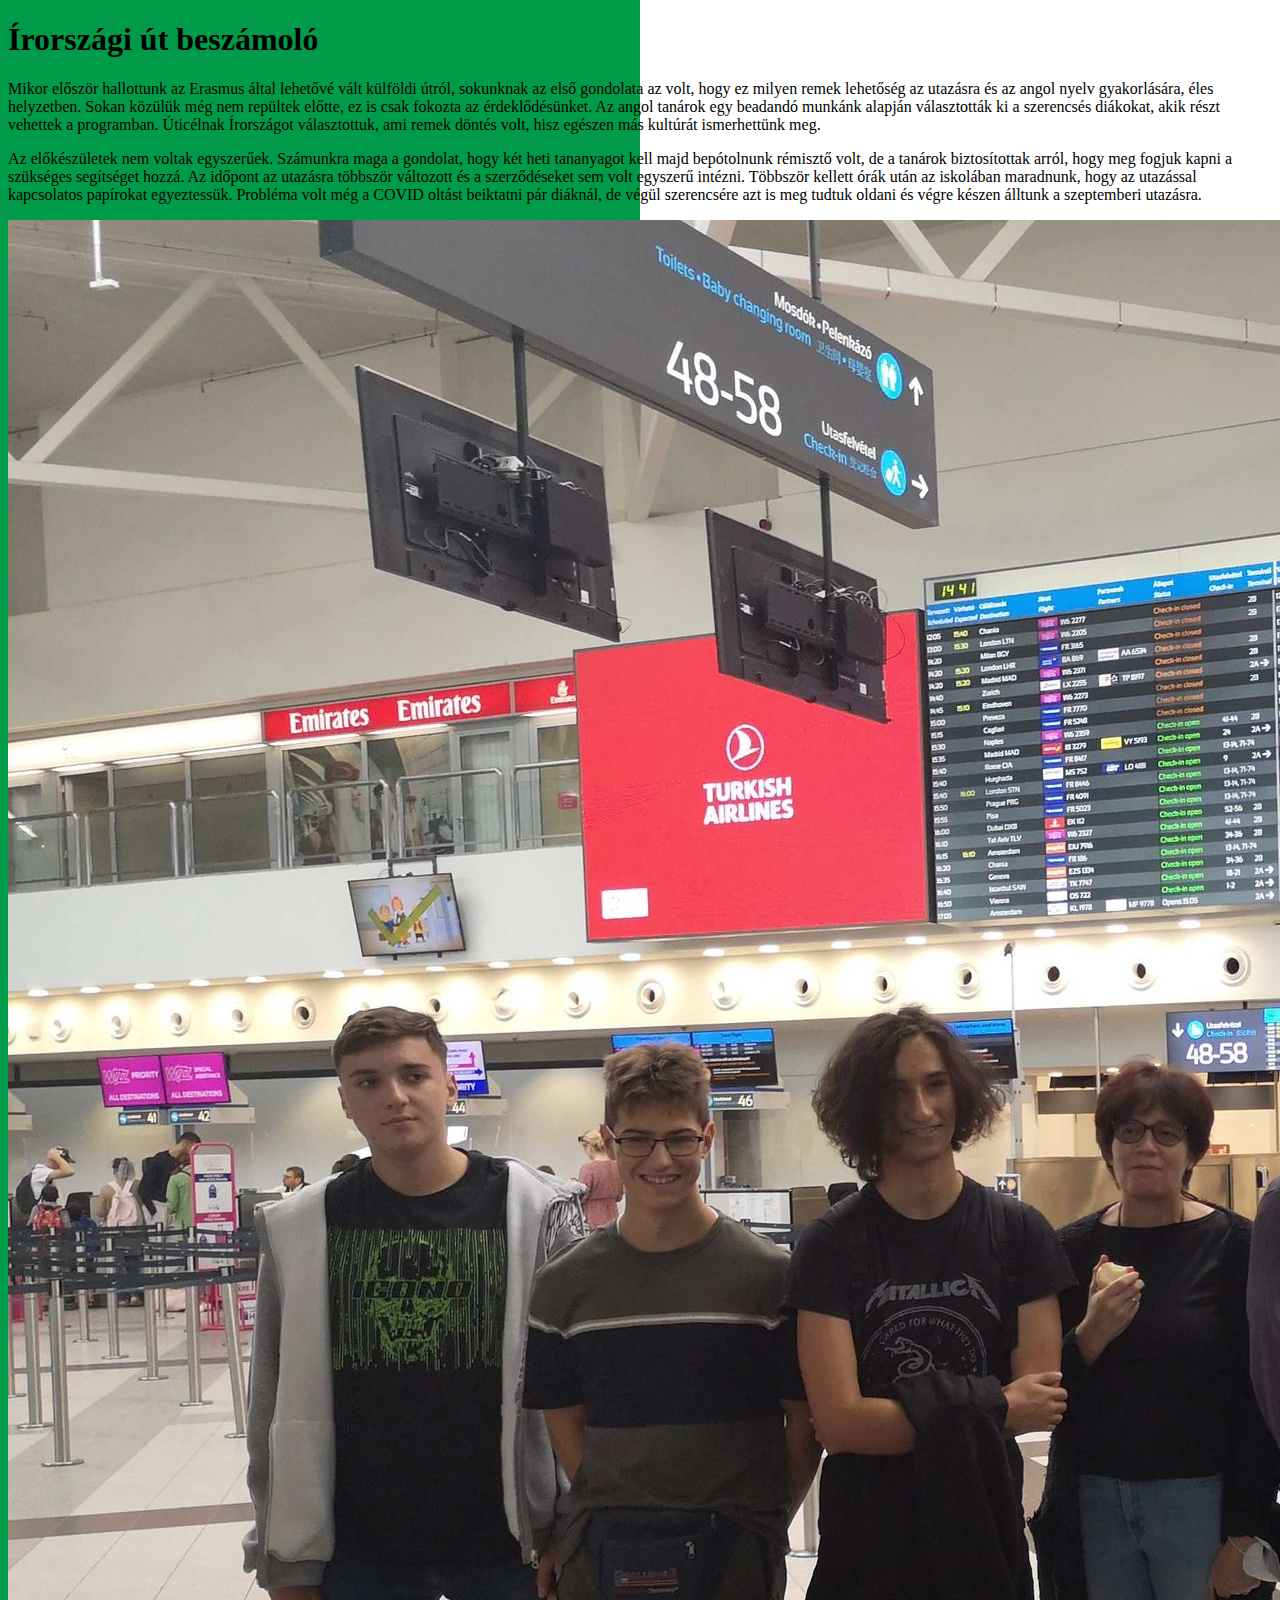
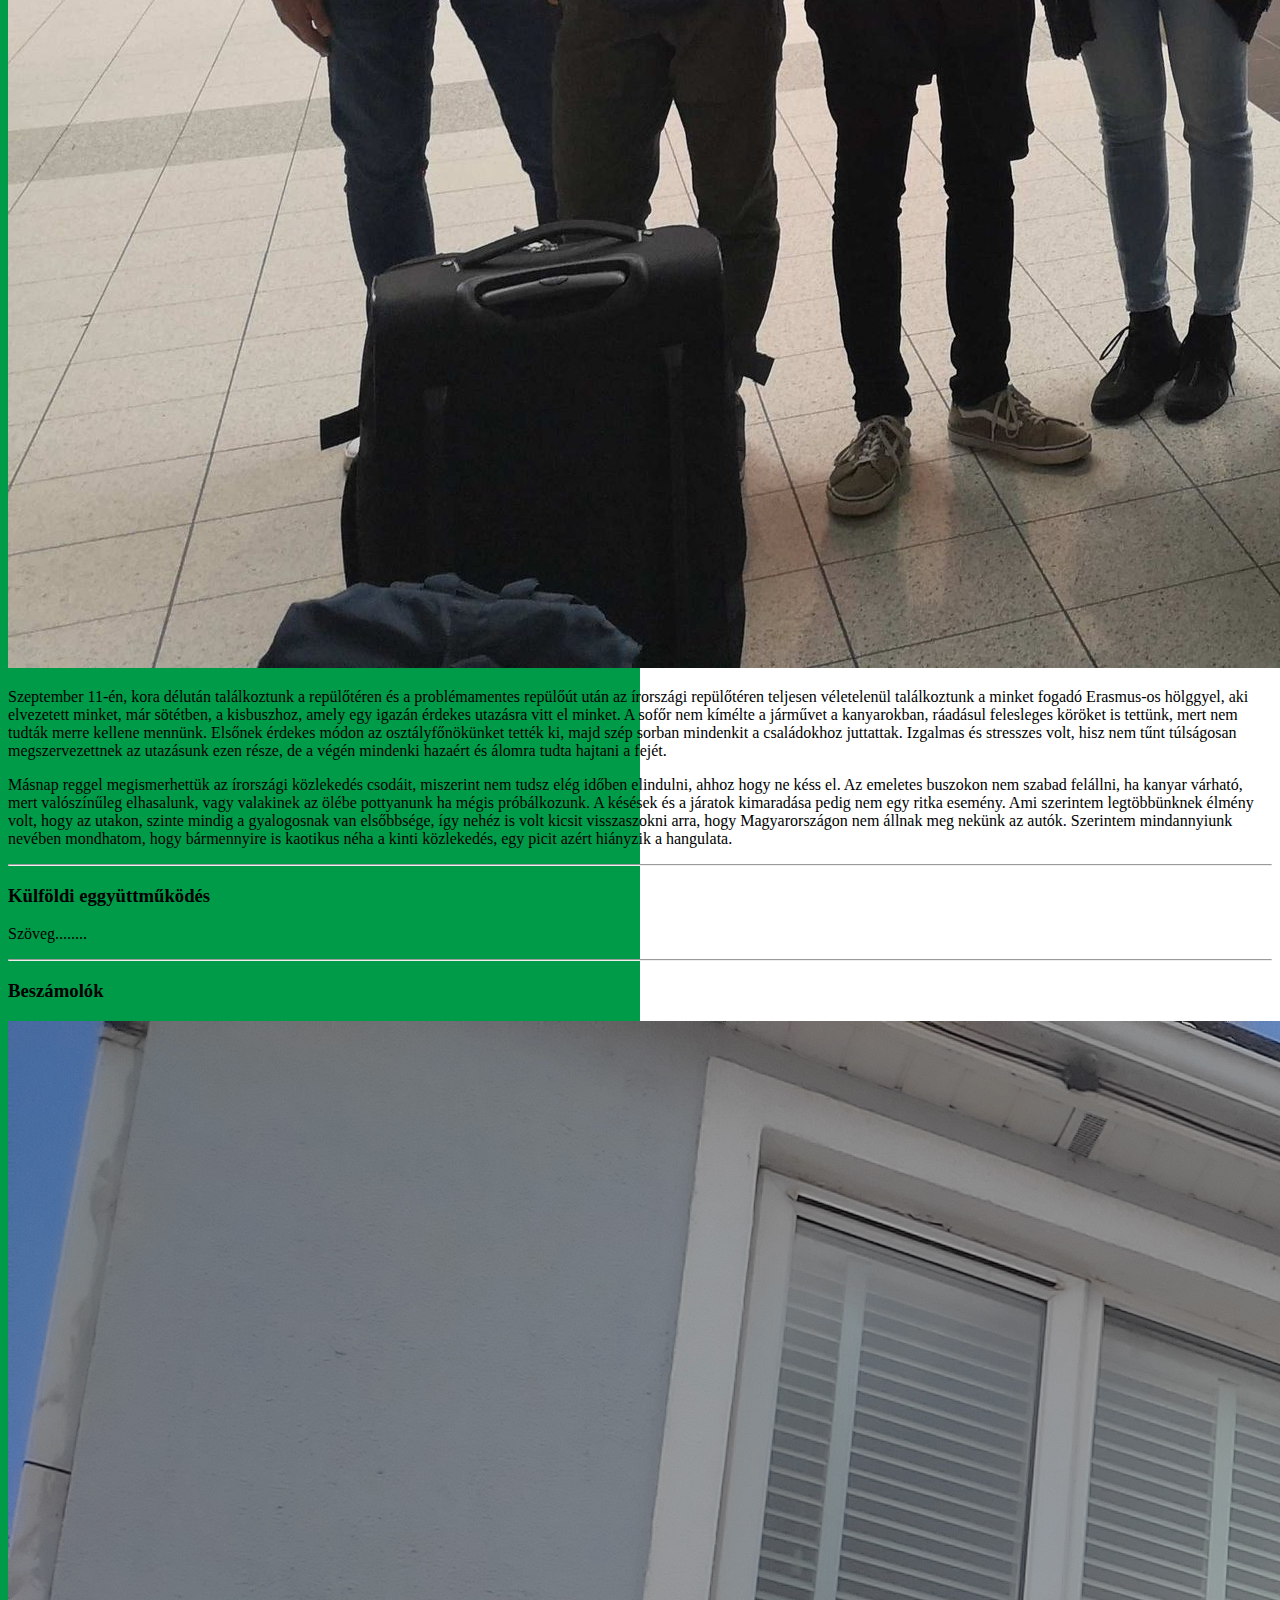
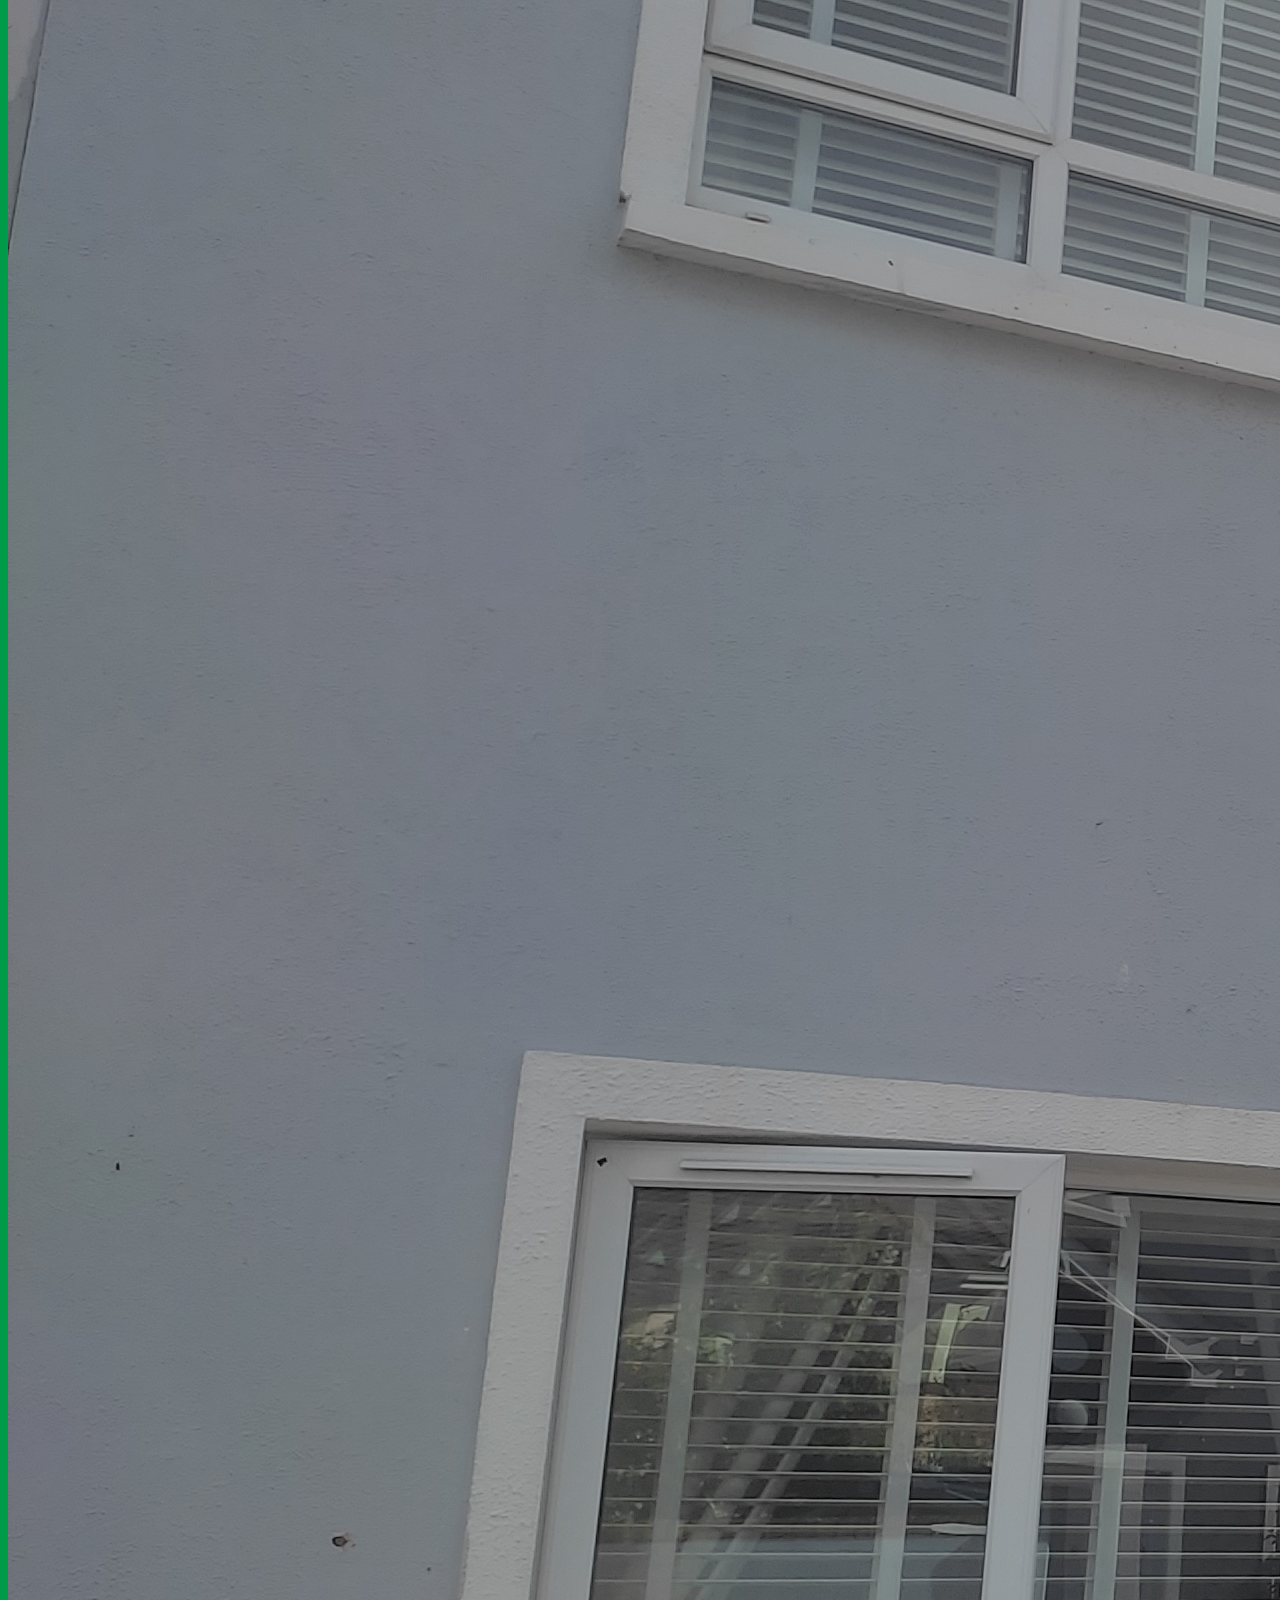
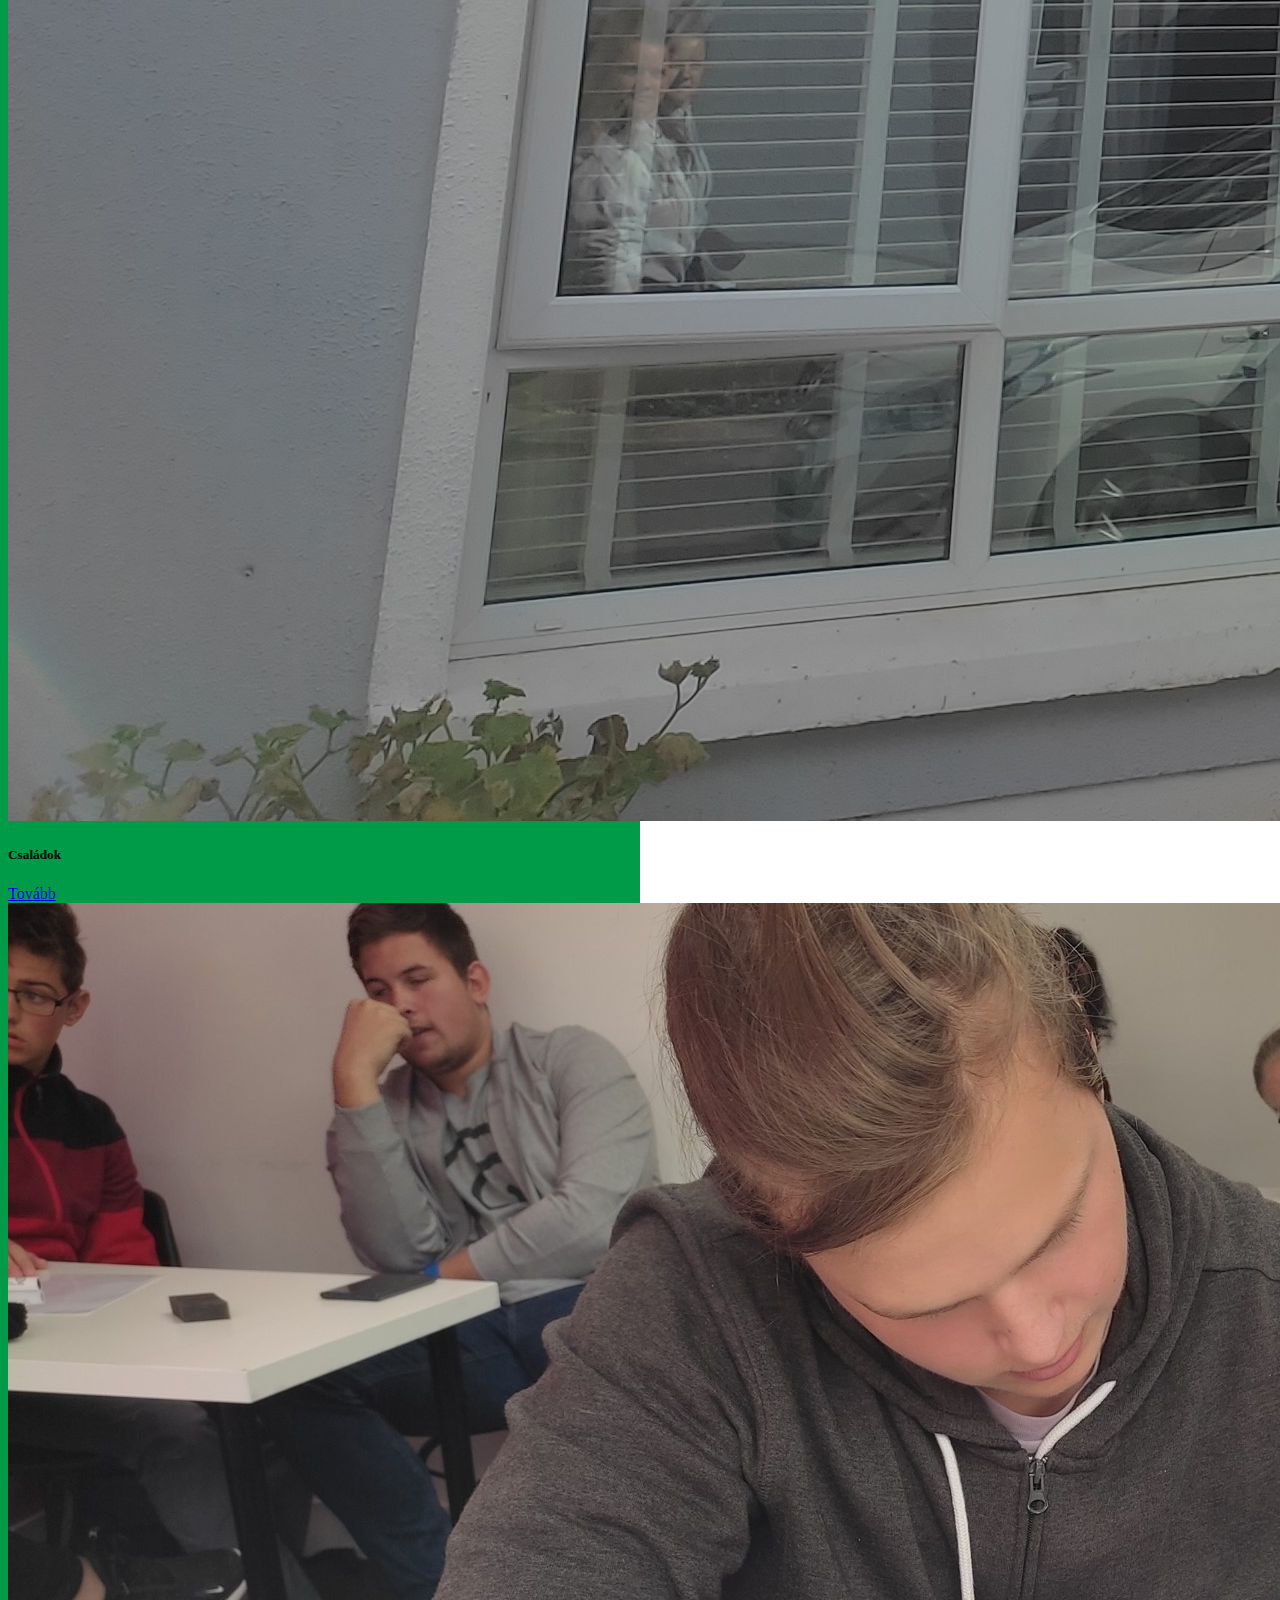
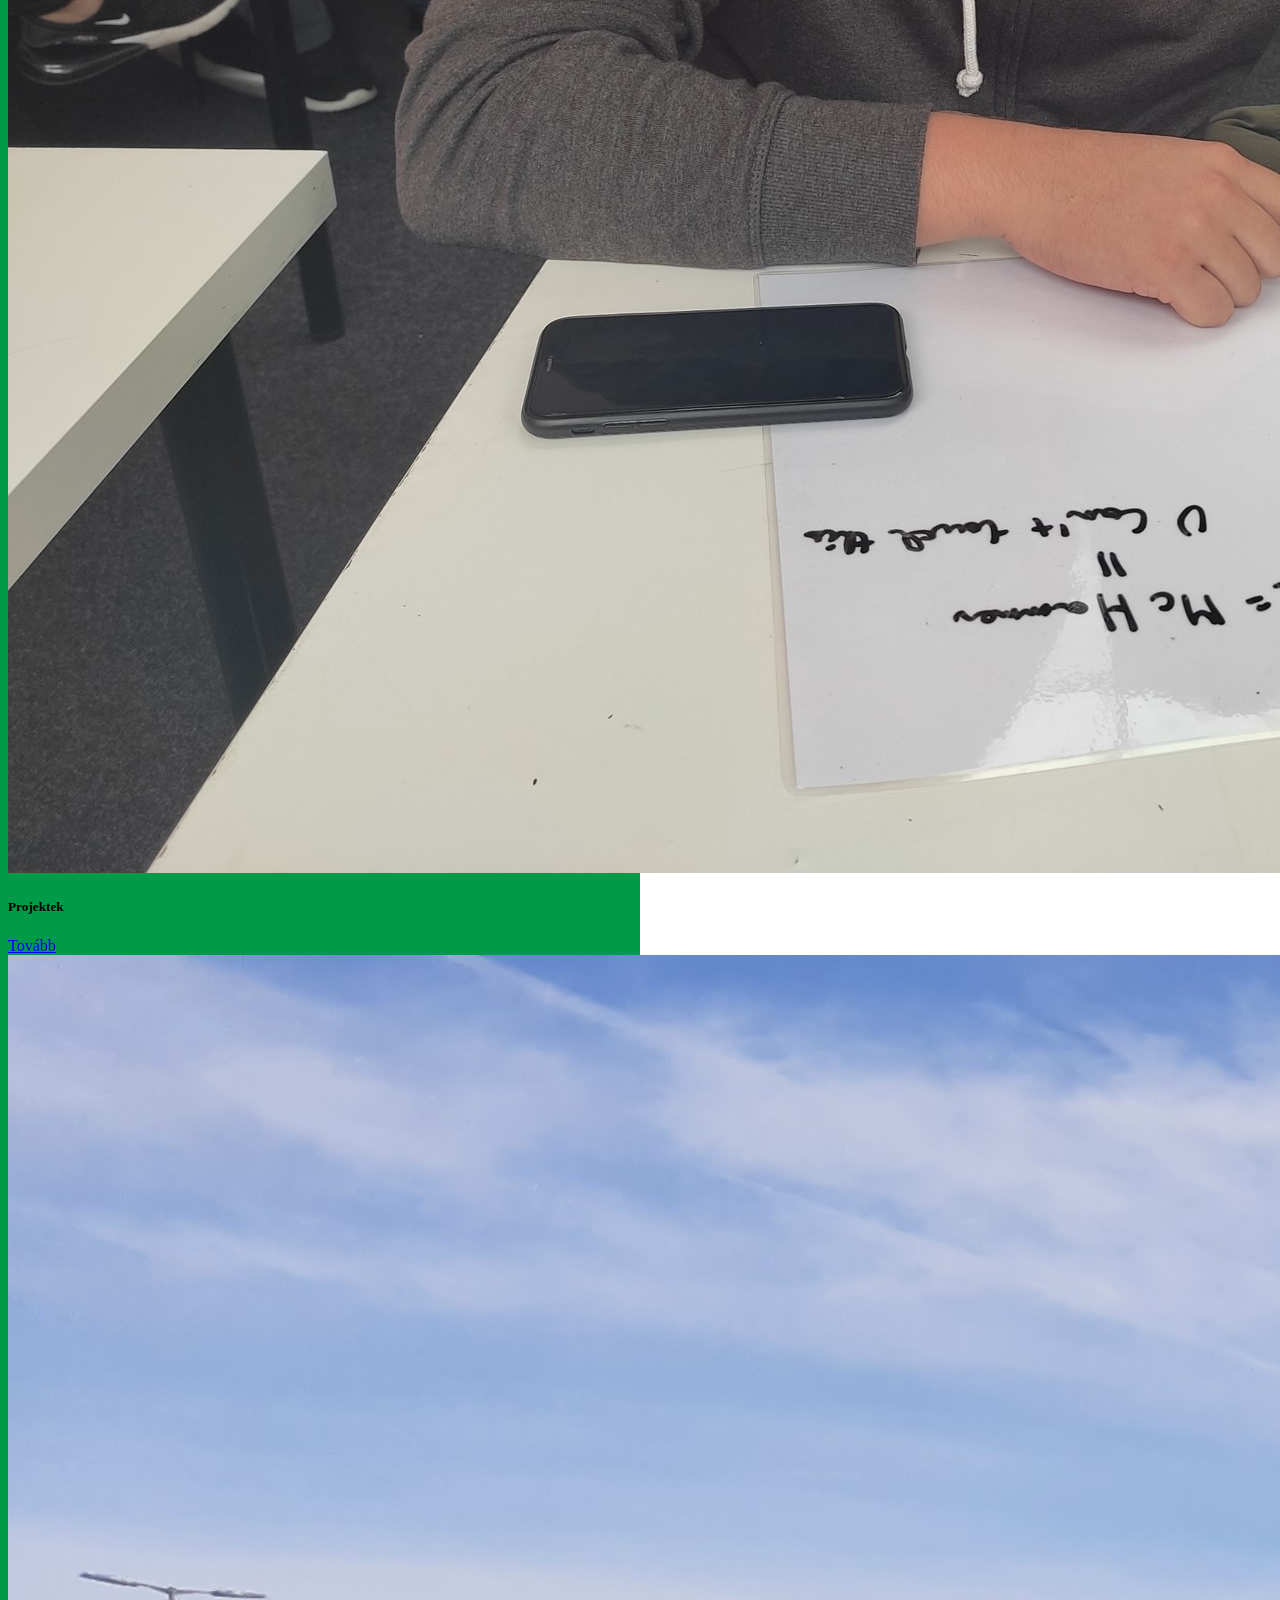
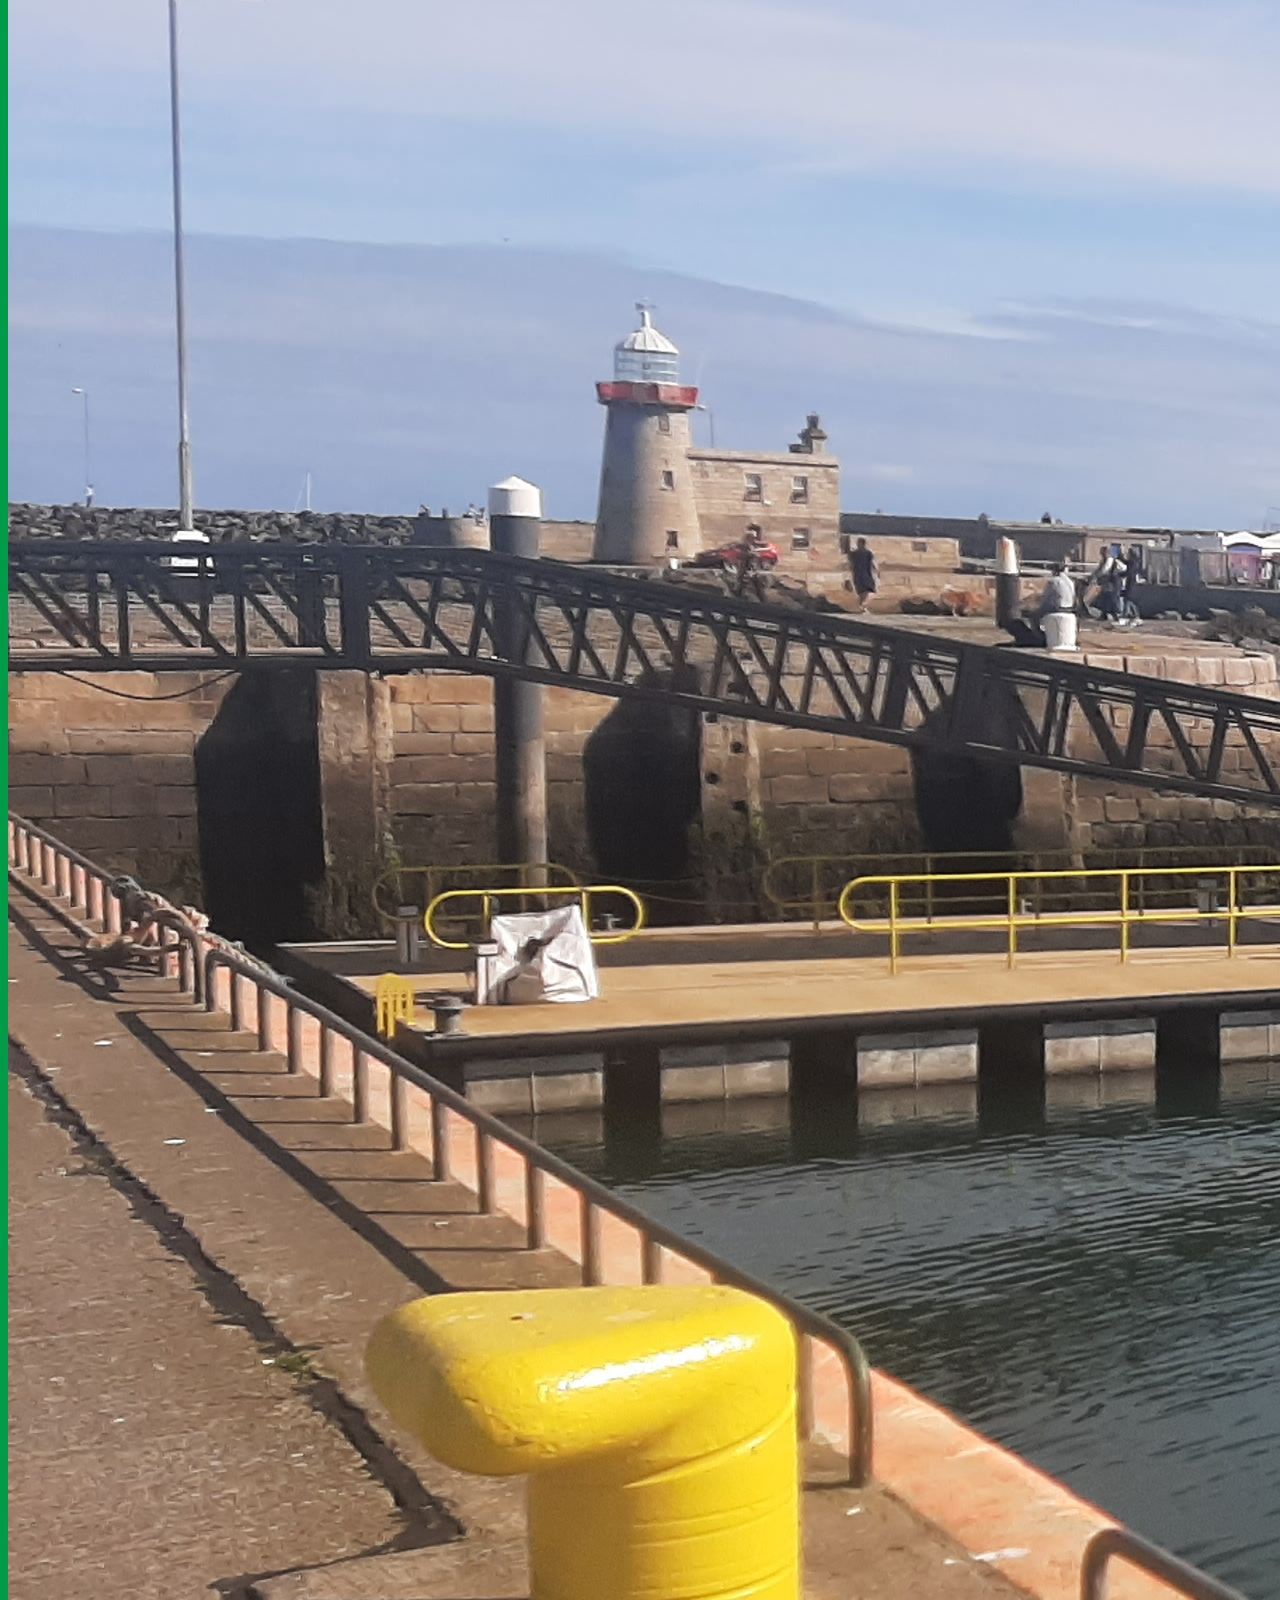
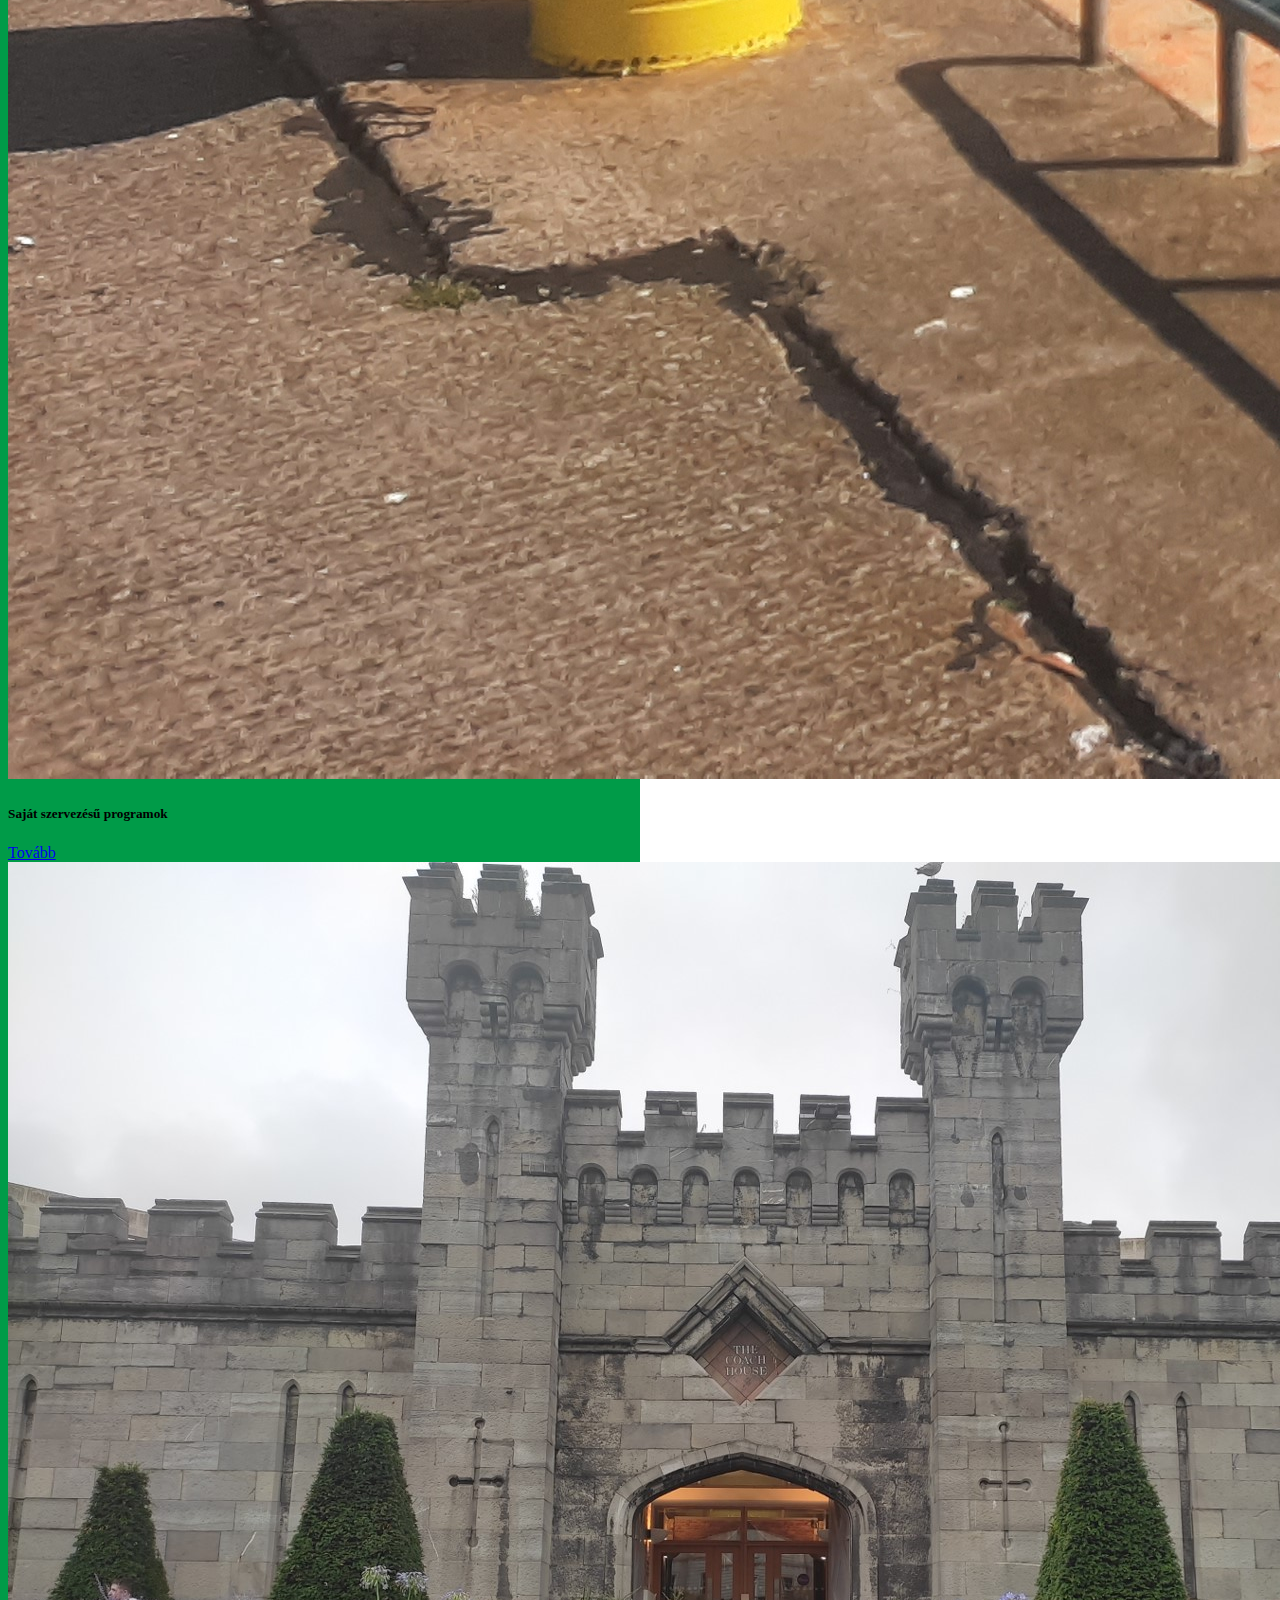
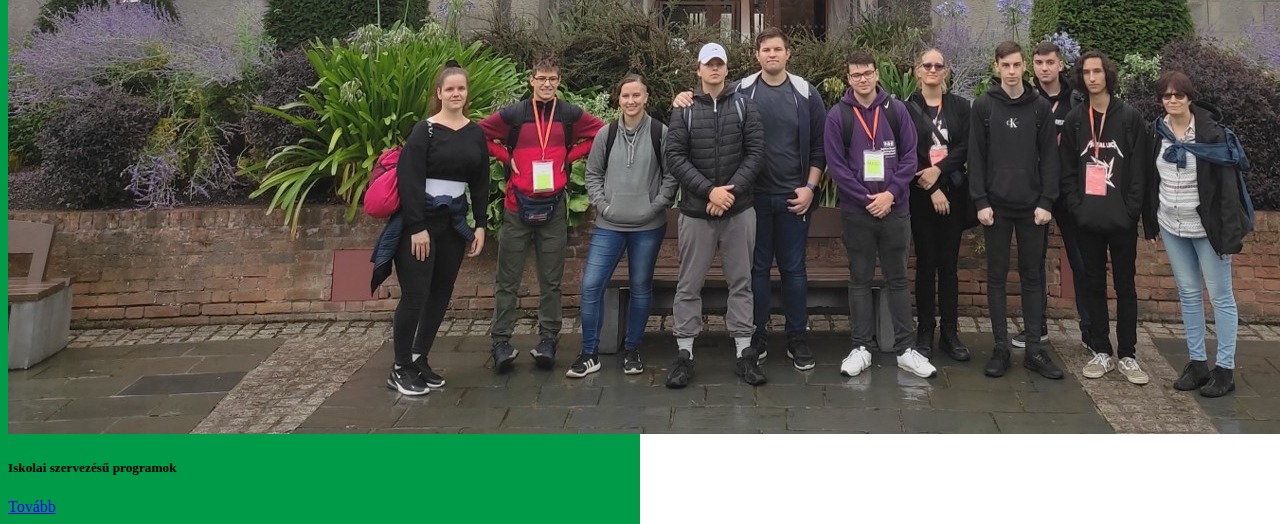
<file: index.html>
<!DOCTYPE html>
<html lang="hu">

<head>
    <meta charset="UTF-8">
    <meta http-equiv="X-UA-Compatible" content="IE=edge">
    <meta name="viewport" content="width=device-width, initial-scale=1.0">
    <title>Írország beszámoló</title>
    <link href="https://cdn.jsdelivr.net/npm/bootstrap@5.0.2/dist/css/bootstrap.min.css" rel="stylesheet"
        integrity="sha384-EVSTQN3/azprG1Anm3QDgpJLIm9Nao0Yz1ztcQTwFspd3yD65VohhpuuCOmLASjC" crossorigin="anonymous">
    <link rel="stylesheet" href="style.css">
</head>

<body>
    <header></header>
    <main class="container">
        <div class="row">
            <div class="col-12">
                <h1>Írországi út beszámoló</h1>
                <p>
                   Mikor először hallottunk az Erasmus által lehetővé vált külföldi útról, sokunknak az első gondolata az volt, hogy ez milyen  remek lehetőség az utazásra és az angol nyelv gyakorlására,  éles helyzetben. Sokan közülük még nem repültek előtte, ez is csak fokozta az érdeklődésünket.
                   Az angol tanárok egy beadandó munkánk alapján választották ki a szerencsés diákokat, akik részt vehettek a programban. 
                   Úticélnak Írországot választottuk, ami remek döntés volt, hisz egészen más kultúrát ismerhettünk meg.
                </p>
                <p>
                    Az előkészületek nem voltak egyszerűek. Számunkra maga a gondolat, hogy két heti tananyagot kell majd bepótolnunk rémisztő volt, de a tanárok biztosítottak arról, hogy meg fogjuk kapni a szükséges segítséget hozzá. Az időpont az utazásra többször változott és a szerződéseket sem volt egyszerű intézni. Többször kellett órák után az iskolában maradnunk, hogy az utazással kapcsolatos papírokat egyeztessük. Probléma volt még a COVID oltást beiktatni pár diáknál, de végül szerencsére azt is meg tudtuk oldani és végre készen álltunk a szeptemberi utazásra.
                </p>
                <img src="kepek/indulas.jpg" alt="Repülőtér" class="img-fluid img-thumbnail">
                <p>
                    Szeptember 11-én, kora délután találkoztunk a repülőtéren és a problémamentes repülőút után az írországi repülőtéren teljesen véletelenül találkoztunk a minket fogadó Erasmus-os hölggyel, aki elvezetett minket, már sötétben, a kisbuszhoz, amely egy igazán érdekes utazásra vitt el minket. A sofőr nem kímélte a járművet a kanyarokban, ráadásul felesleges köröket is tettünk, mert nem tudták merre kellene mennünk. Elsőnek érdekes módon az osztályfőnökünket tették ki, majd szép sorban mindenkit a családokhoz juttattak. Izgalmas és stresszes volt, hisz nem tűnt túlságosan megszervezettnek az utazásunk ezen része, de a végén mindenki hazaért és álomra tudta hajtani a fejét.
                </p>
                <p>
                    Másnap reggel megismerhettük az írországi közlekedés csodáit, miszerint nem tudsz elég időben elindulni, ahhoz hogy ne késs el. Az emeletes buszokon nem szabad felállni, ha kanyar várható, mert valószínűleg elhasalunk, vagy valakinek az  ölébe pottyanunk ha mégis próbálkozunk. A késések és a járatok kimaradása pedig nem egy ritka esemény. Ami szerintem legtöbbünknek élmény volt, hogy az utakon, szinte mindig a gyalogosnak van elsőbbsége, így nehéz is volt kicsit visszaszokni arra, hogy Magyarországon nem állnak meg nekünk az autók. Szerintem mindannyiunk nevében mondhatom, hogy bármennyire is kaotikus néha a kinti közlekedés, egy picit azért hiányzik a hangulata.
                </p>
            </div>
        </div>
        <div class="row">
            <div class="col-12">
                <hr>
                <h3>Külföldi eggyüttműködés</h3>
                <p>Szöveg........</p>
            </div>
        </div>
        <div class="row">
            <div class="col-12">
                <hr>
                <h3>Beszámolók</h3>
            </div>
            <div class="col-12 col-md-6 col-xl-3">
                <div class="card">
                    <img src="kepek/haz.jpg" class="card-img-top" alt="...">
                    <div class="card-body">
                        <h5 class="card-title">Családok</h5>
                        <a href="családok.html" class="btn btn-primary">Tovább</a>
                    </div>
                </div>
            </div>

            <div class="col-12 col-md-6 col-xl-3">
                <div class="card">
                    <img src="kepek/projektmunka.jpg" class="card-img-top" alt="...">
                    <div class="card-body">
                        <h5 class="card-title">Projektek</h5>
                        <a href="projektek.html" class="btn btn-primary">Tovább</a>
                    </div>
                </div>
            </div>

            <div class="col-12 col-md-6 col-xl-3">
                <div class="card">
                    <img src="kepek/howth.jpg" class="card-img-top" alt="...">
                    <div class="card-body">
                        <h5 class="card-title">Saját szervezésű programok</h5>
                        <a href="sajatprog.html" class="btn btn-primary">Tovább</a>
                    </div>
                </div>
            </div>

            <div class="col-12 col-md-6 col-xl-3">
                <div class="card">
                    <img src="kepek/csoportkep.jpg" class="card-img-top" alt="...">
                    <div class="card-body">
                        <h5 class="card-title">Iskolai szervezésű programok</h5>
                        <a href="szervezettprog.html" class="btn btn-primary">Tovább</a>
                    </div>
                </div>
            </div>

        </div>
    </main>
    <script src="https://cdn.jsdelivr.net/npm/bootstrap@5.0.2/dist/js/bootstrap.bundle.min.js"
        integrity="sha384-MrcW6ZMFYlzcLA8Nl+NtUVF0sA7MsXsP1UyJoMp4YLEuNSfAP+JcXn/tWtIaxVXM"
        crossorigin="anonymous"></script>
</body>

</html>
</file>
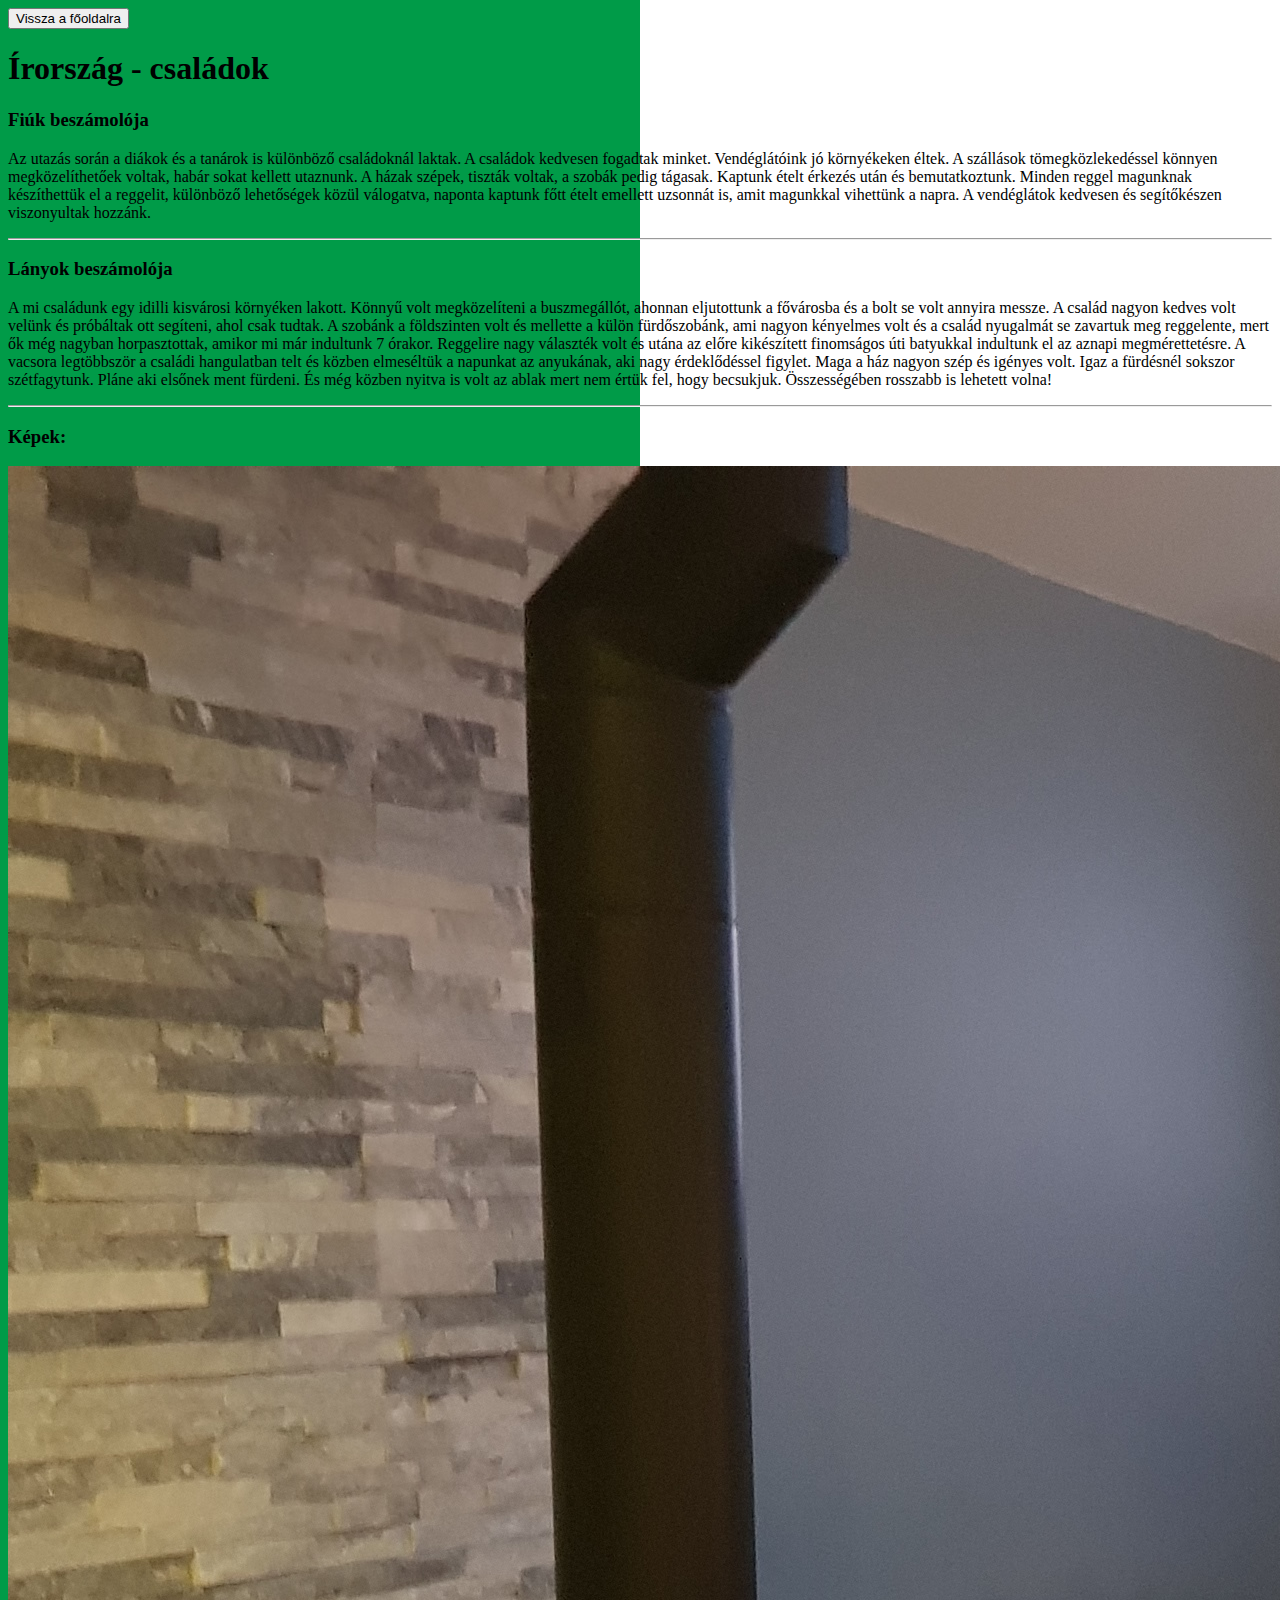
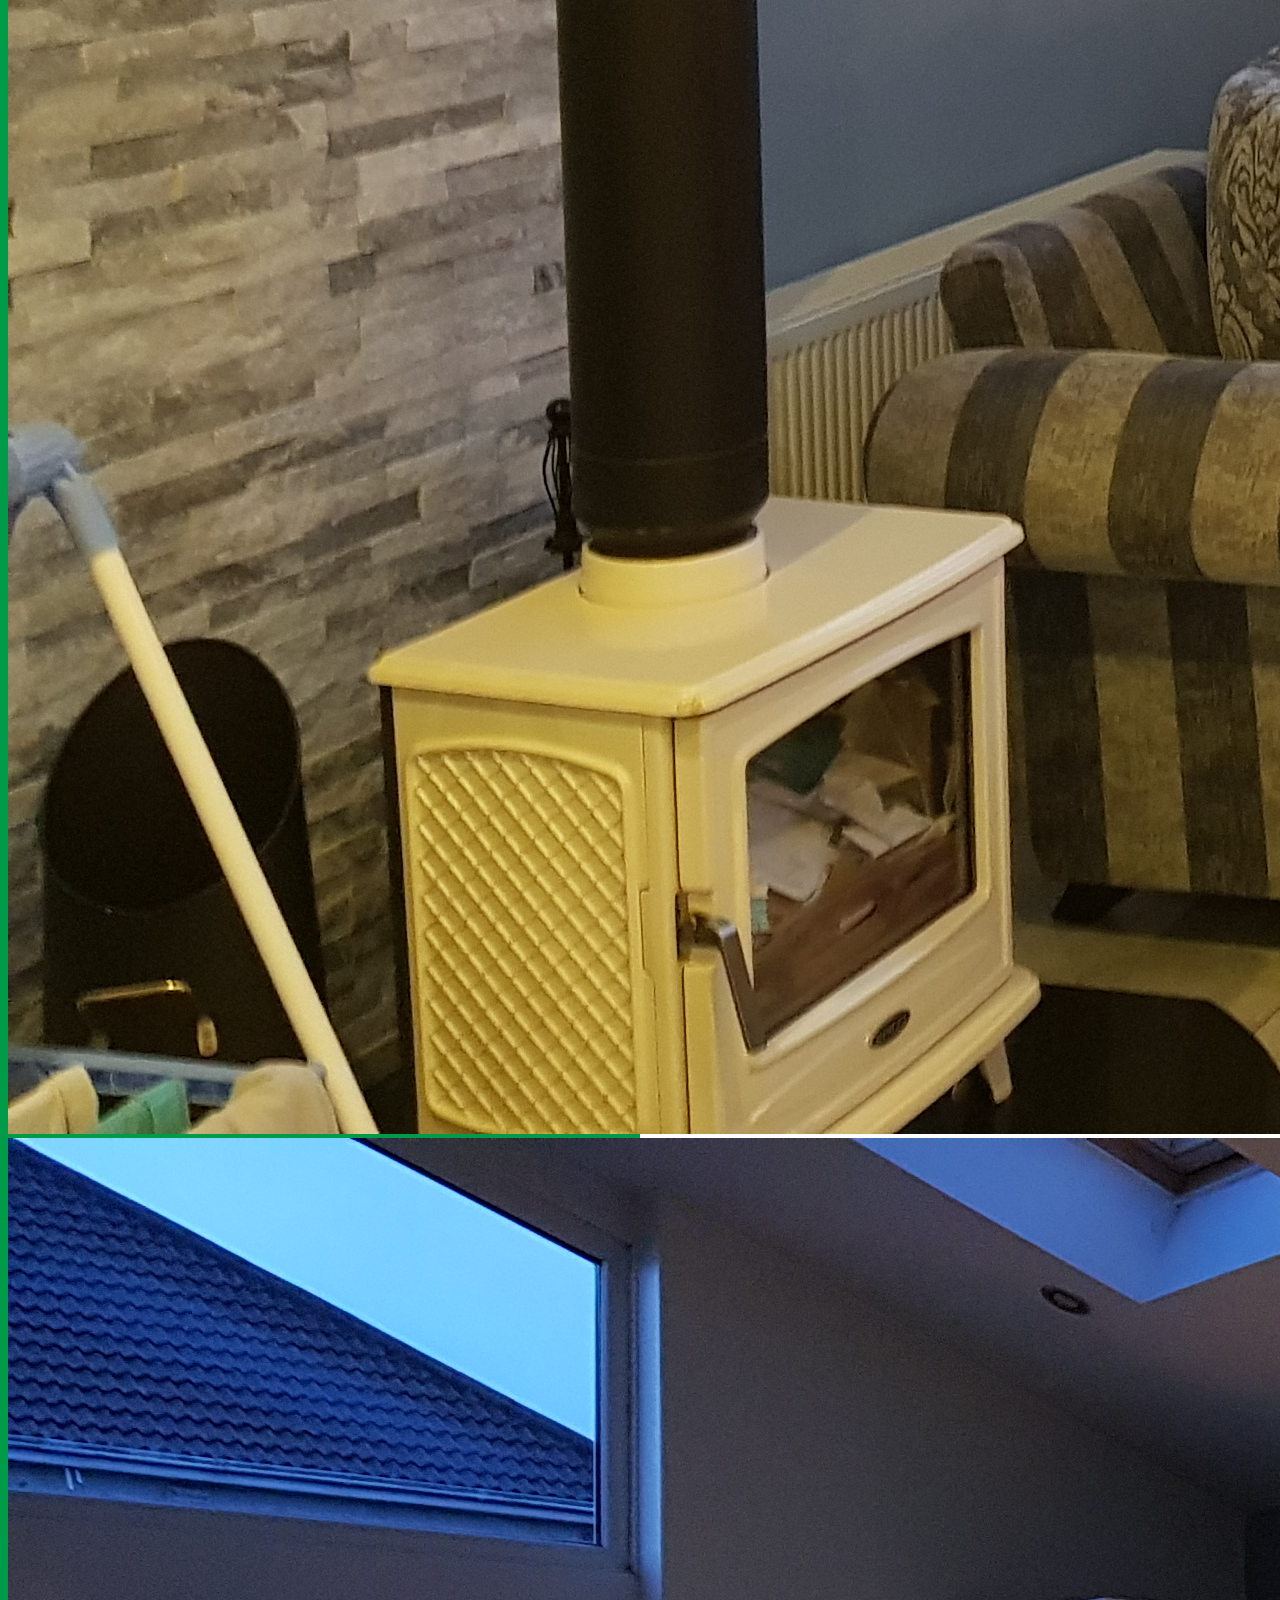
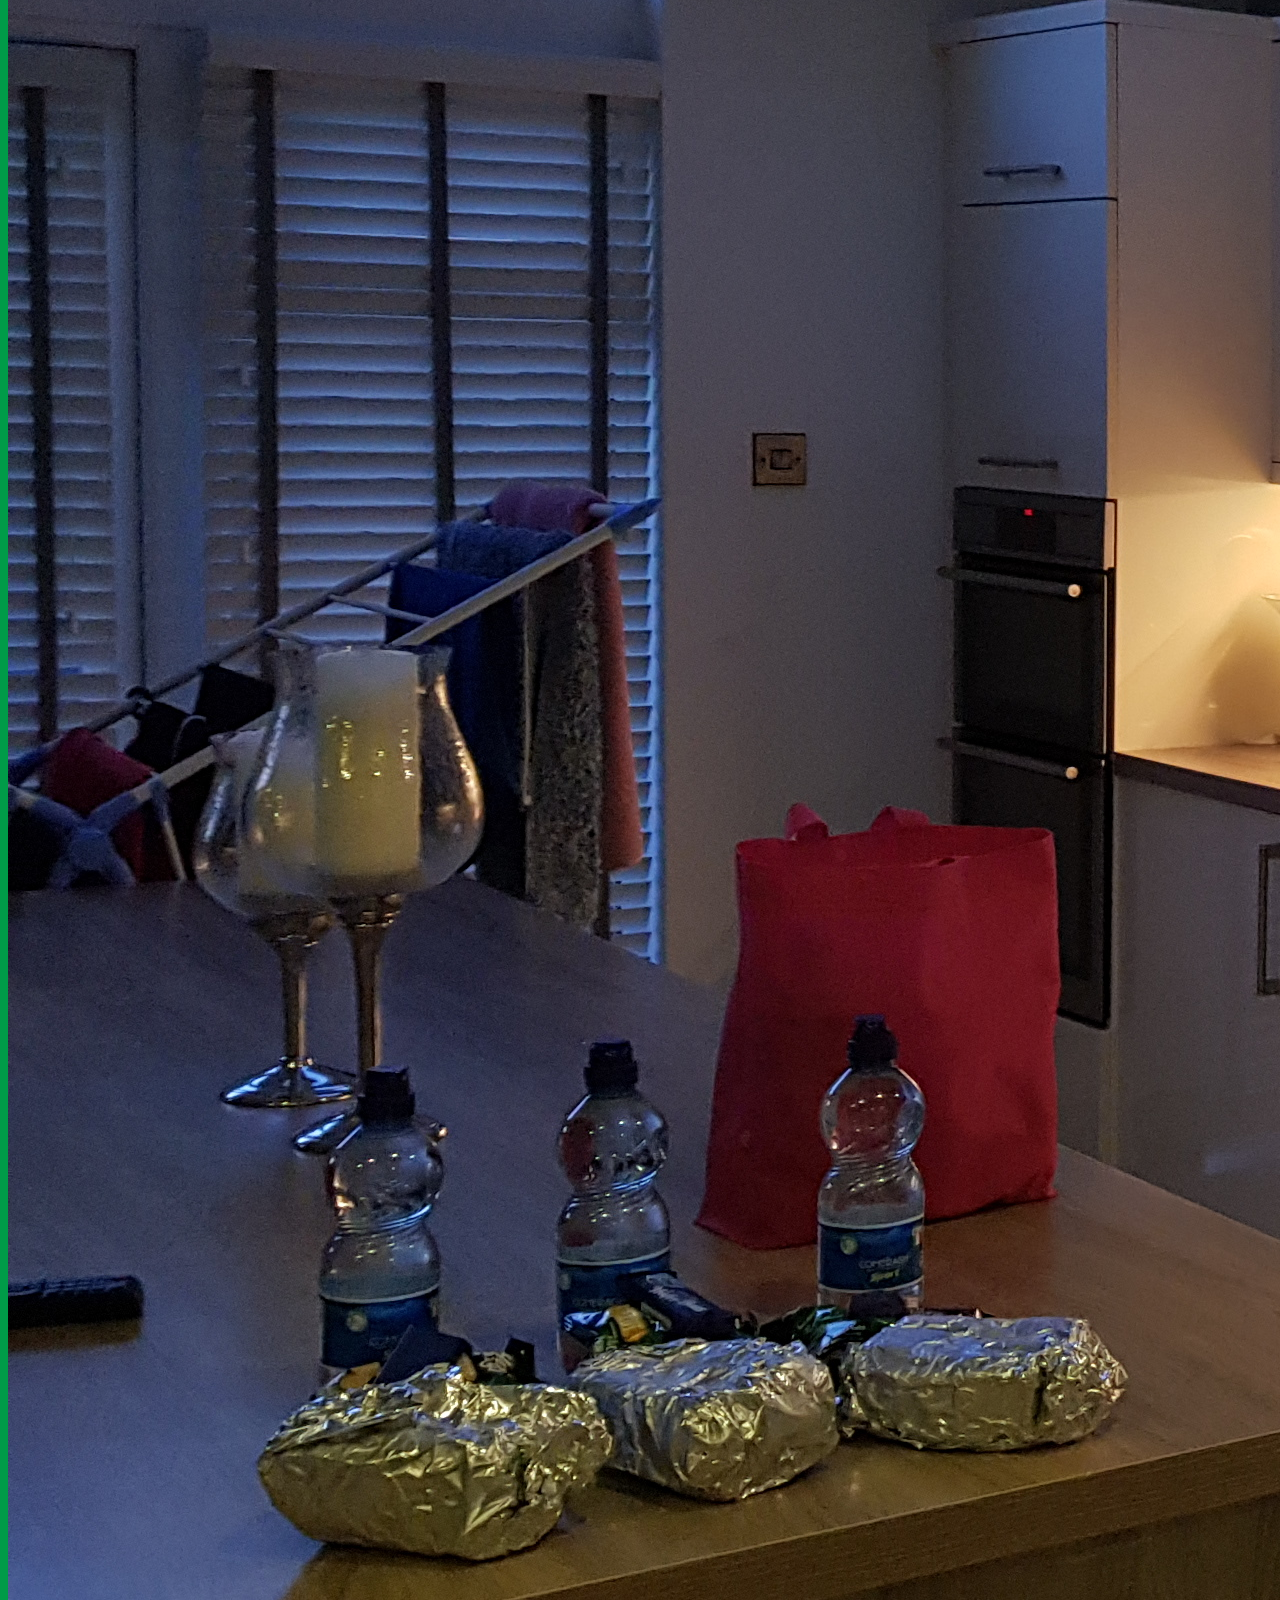
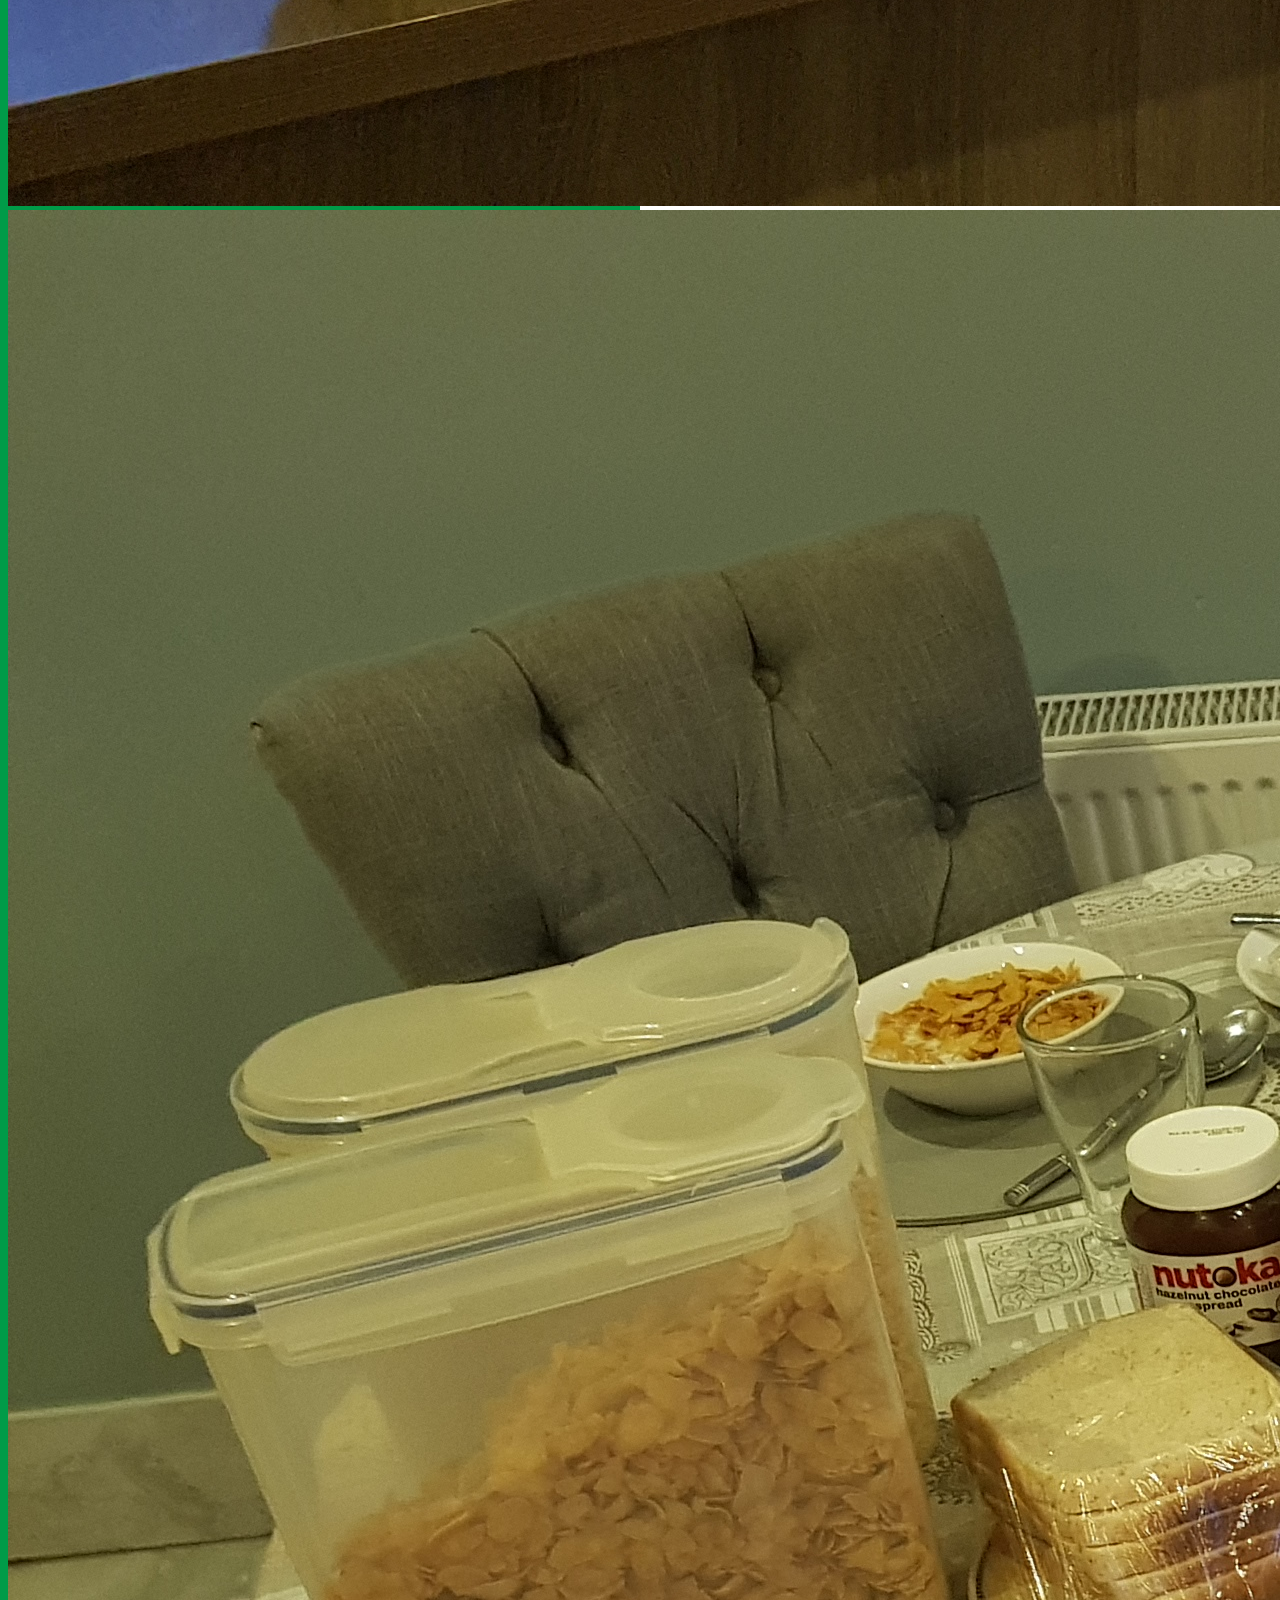
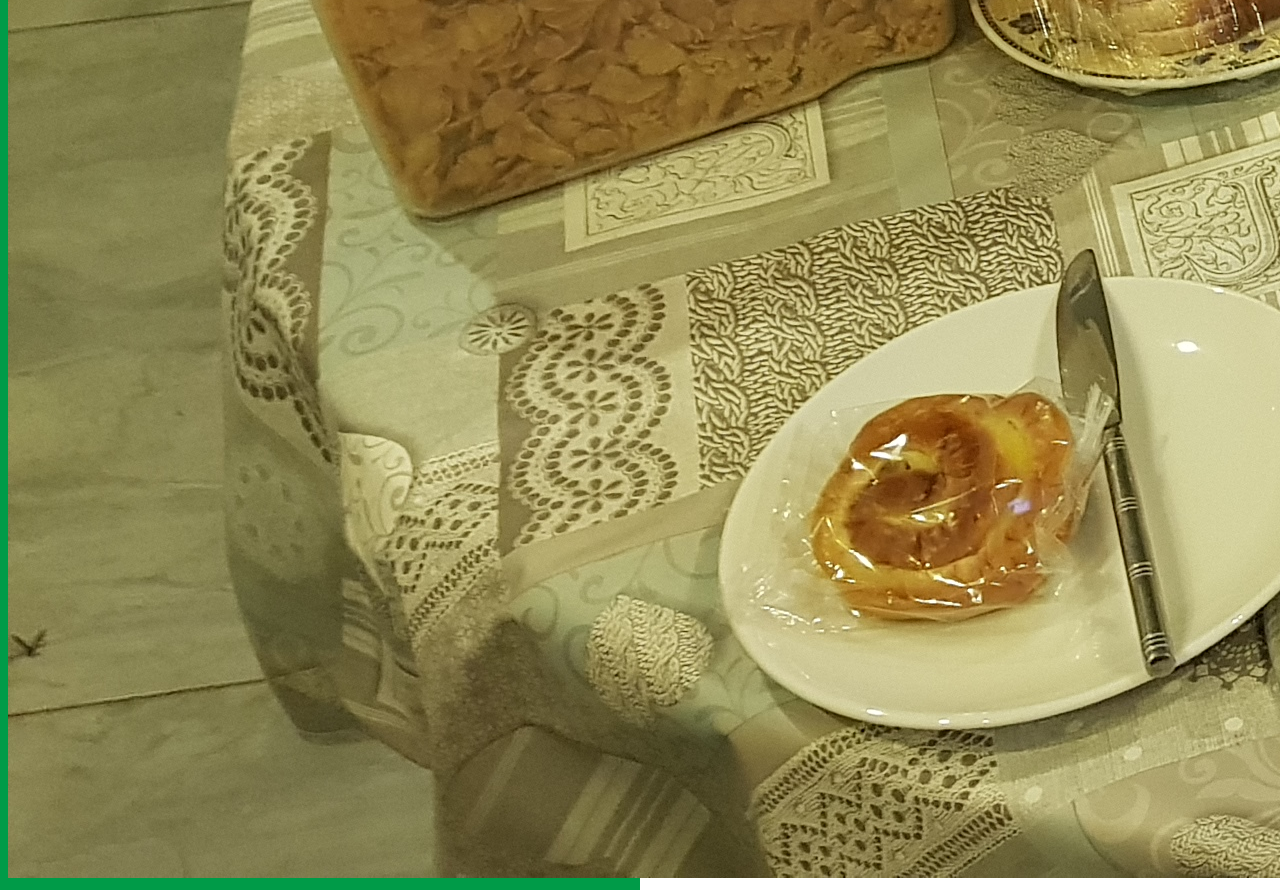
<file: családok.html>
<!DOCTYPE html>
<html lang="hu">

<head>
    <meta charset="UTF-8">
    <meta http-equiv="X-UA-Compatible" content="IE=edge">
    <meta name="viewport" content="width=device-width, initial-scale=1.0">
    <title>Családok</title>
    <link href="https://cdn.jsdelivr.net/npm/bootstrap@5.0.2/dist/css/bootstrap.min.css" rel="stylesheet"
        integrity="sha384-EVSTQN3/azprG1Anm3QDgpJLIm9Nao0Yz1ztcQTwFspd3yD65VohhpuuCOmLASjC" crossorigin="anonymous">
    <link rel="stylesheet" href="style.css">
</head>

<body>
    <header>
        <button class="btn btn-dark" onclick="location.href='index.html'">Vissza a főoldalra</button>
    </header>
    <main class="container">
        <div class="row">
            <div class="col-12">
                <h1>Írország - családok</h1>
                <h3>Fiúk beszámolója</h3>
                <p>
                    Az utazás során a diákok és a tanárok is különböző családoknál laktak. A családok kedvesen fogadtak minket. Vendéglátóink jó környékeken éltek. A szállások tömegközlekedéssel könnyen megközelíthetőek voltak, habár sokat kellett utaznunk. A házak szépek, tiszták voltak, a szobák pedig tágasak. Kaptunk ételt érkezés után és bemutatkoztunk. Minden reggel magunknak készíthettük el a reggelit,  különböző lehetőségek közül válogatva, naponta kaptunk főtt ételt  emellett  uzsonnát is, amit magunkkal vihettünk a napra. A vendéglátok kedvesen és segítőkészen viszonyultak hozzánk.
                </p>

                <hr>

                <h3>Lányok beszámolója</h3>
                <p>A mi családunk egy idilli kisvárosi környéken lakott. Könnyű volt megközelíteni a buszmegállót,
                    ahonnan eljutottunk a fővárosba és a bolt se volt annyira messze.
                    A család nagyon kedves volt velünk és próbáltak ott segíteni, ahol csak tudtak. A szobánk a
                    földszinten volt és mellette a külön fürdőszobánk, ami nagyon kényelmes volt és a család nyugalmát
                    se zavartuk meg reggelente, mert ők még nagyban horpasztottak, amikor mi már indultunk 7 órakor.
                    Reggelire nagy választék volt és utána az előre kikészített finomságos úti batyukkal indultunk el az
                    aznapi megmérettetésre. A vacsora legtöbbször a családi hangulatban telt és közben elmeséltük a
                    napunkat az anyukának, aki nagy érdeklődéssel figylet. Maga a ház nagyon szép és igényes volt. Igaz
                    a fürdésnél sokszor szétfagytunk. Pláne aki elsőnek ment fürdeni. És még közben nyitva is volt az
                    ablak mert nem értük fel, hogy becsukjuk. Összességében rosszabb is lehetett volna!
                </p>
            </div>
        </div>
        <div class="row">
            <div class="col-12">
                <hr>
                <h3>Képek:</h3>
                <img src="kepek/nappali.jpg" alt="" class="img-fluid img-thumbnail">
                <img src="kepek/konyha.jpg" alt="" class="img-fluid img-thumbnail">
                <img src="kepek/reggeli.jpg" alt="" class="img-fluid img-thumbnail">
            </div>
        </div>
    </main>



    <script src="https://cdn.jsdelivr.net/npm/bootstrap@5.0.2/dist/js/bootstrap.bundle.min.js"
        integrity="sha384-MrcW6ZMFYlzcLA8Nl+NtUVF0sA7MsXsP1UyJoMp4YLEuNSfAP+JcXn/tWtIaxVXM"
        crossorigin="anonymous"></script>
</body>

</html>
</file>
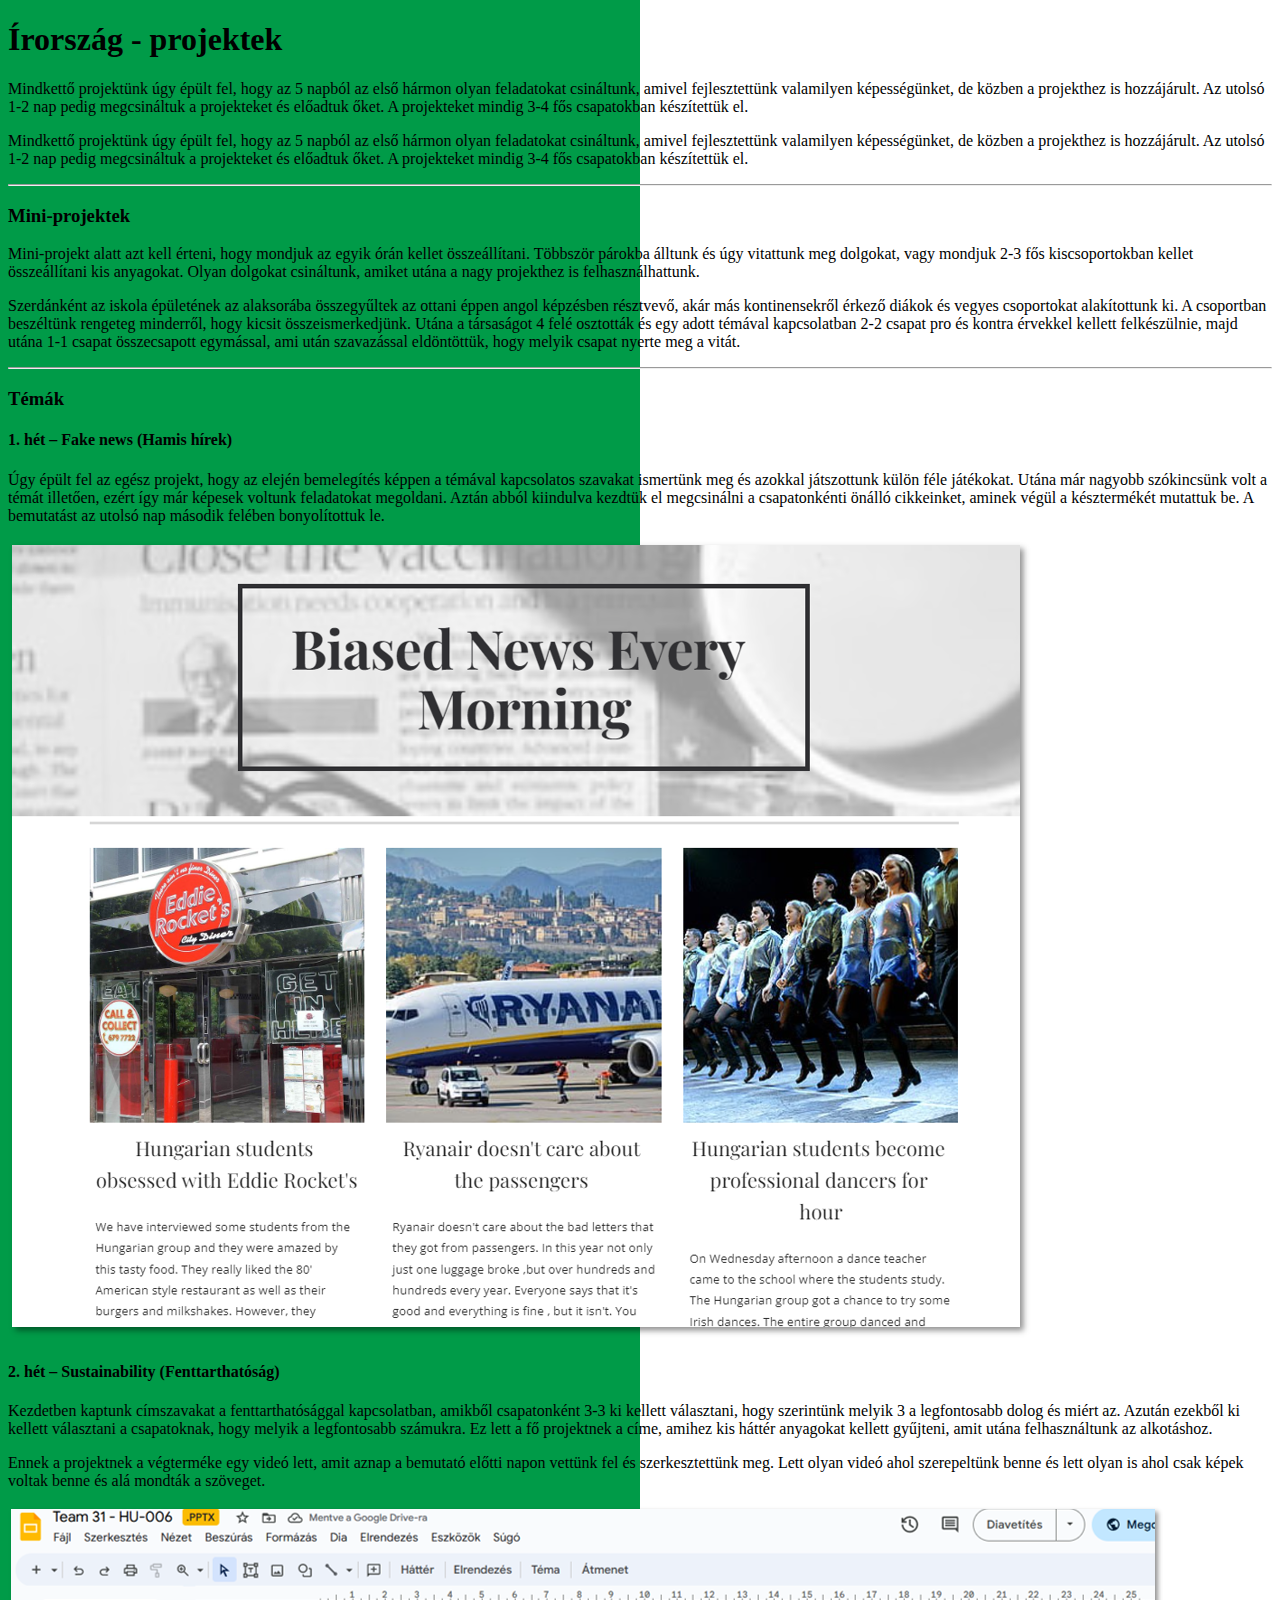
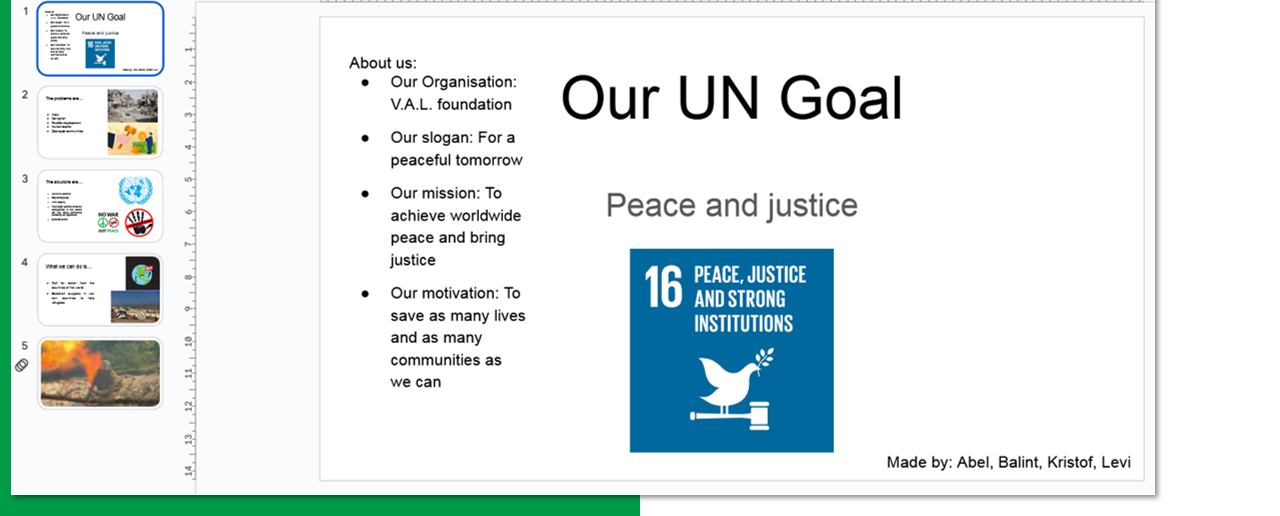
<file: projektek.html>
<!DOCTYPE html>
<html lang="hu">

<head>
    <meta charset="UTF-8">
    <meta http-equiv="X-UA-Compatible" content="IE=edge">
    <meta name="viewport" content="width=device-width, initial-scale=1.0">
    <title>Projektek</title>
    <link rel="stylesheet" href="style.css">
    <link href="https://cdn.jsdelivr.net/npm/bootstrap@5.0.2/dist/css/bootstrap.min.css" rel="stylesheet"
        integrity="sha384-EVSTQN3/azprG1Anm3QDgpJLIm9Nao0Yz1ztcQTwFspd3yD65VohhpuuCOmLASjC" crossorigin="anonymous">
</head>

<body>
    <header></header>
    <main class="container">
        <div class="row">
            <div class="col-12">
                <h1>Írország - projektek</h1>
                <p>Mindkettő projektünk úgy épült fel, hogy az 5 napból az első hármon olyan feladatokat csináltunk,
                    amivel fejlesztettünk valamilyen képességünket, de közben a projekthez is hozzájárult. Az utolsó 1-2
                    nap pedig megcsináltuk a projekteket és előadtuk őket. A projekteket mindig 3-4 fős csapatokban
                    készítettük el.
                </p>

                <p>
                    Mindkettő projektünk úgy épült fel, hogy az 5 napból az első hármon olyan feladatokat csináltunk,
                    amivel fejlesztettünk valamilyen képességünket, de közben a projekthez is hozzájárult. Az utolsó 1-2
                    nap pedig megcsináltuk a projekteket és előadtuk őket. A projekteket mindig 3-4 fős csapatokban
                    készítettük el.
                </p>
            </div>
        </div>
        <div class="row">
            <div class="col-12">
                <hr>
                <h3>Mini-projektek</h3>
                <p>
                    Mini-projekt alatt azt kell érteni, hogy mondjuk az egyik órán kellet összeállítani.
                    Többször párokba álltunk és úgy vitattunk meg dolgokat, vagy mondjuk 2-3 fős kiscsoportokban kellet
                    összeállítani kis anyagokat. Olyan dolgokat csináltunk, amiket utána a nagy projekthez is
                    felhasználhattunk.
                </p>
                <p>Szerdánként az iskola épületének az alaksorába összegyűltek az ottani éppen angol képzésben
                    résztvevő, akár más kontinensekről érkező diákok és vegyes csoportokat alakítottunk ki. A csoportban
                    beszéltünk rengeteg minderről, hogy kicsit összeismerkedjünk. Utána a társaságot 4 felé osztották és
                    egy adott témával kapcsolatban 2-2 csapat pro és kontra érvekkel kellett felkészülnie, majd utána
                    1-1 csapat összecsapott egymással, ami után szavazással eldöntöttük, hogy melyik csapat nyerte meg a
                    vitát.
                </p>
            </div>
        </div>
        <div class="row">
            <div class="col-12">
                <hr>
                <h3>Témák</h3>
            </div>
            <div class="col-12 col-lg-6">
                <h4>1. hét – Fake news (Hamis hírek)</h4>
                <p>Úgy épült fel az egész projekt, hogy az elején bemelegítés képpen a témával kapcsolatos szavakat
                    ismertünk meg és azokkal játszottunk külön féle játékokat. Utána már nagyobb szókincsünk volt a
                    témát illetően, ezért így már képesek voltunk feladatokat megoldani. Aztán abból kiindulva kezdtük
                    el megcsinálni a csapatonkénti önálló cikkeinket, aminek végül a késztermékét mutattuk be. A
                    bemutatást az utolsó nap második felében bonyolítottuk le. </p>
                    <img src="kepek/ujsag.png" alt="" class="img-fluid">
            </div>
            <div class="col-12 col-lg-6">
                <h4>2. hét – Sustainability (Fenttarthatóság)</h4>
                <p>Kezdetben kaptunk címszavakat a fenttarthatósággal kapcsolatban, amikből csapatonként 3-3 ki kellett
                    választani, hogy szerintünk melyik 3 a legfontosabb dolog és miért az. Azután ezekből ki kellett
                    választani a csapatoknak, hogy melyik a legfontosabb számukra. Ez lett a fő projektnek a címe,
                    amihez kis háttér anyagokat kellett gyűjteni, amit utána felhasználtunk az alkotáshoz.
                </p>
                <p>
                    Ennek a projektnek a végterméke egy videó lett, amit aznap a bemutató előtti napon vettünk fel és
                    szerkesztettünk meg. Lett olyan videó ahol szerepeltünk benne és lett olyan is ahol csak képek
                    voltak benne és alá mondták a szöveget.
                </p>
                <img src="kepek/dia.png" alt="" class="img-fluid">
            </div>
        </div>
    </main>
    <script src="https://cdn.jsdelivr.net/npm/bootstrap@5.0.2/dist/js/bootstrap.bundle.min.js"
        integrity="sha384-MrcW6ZMFYlzcLA8Nl+NtUVF0sA7MsXsP1UyJoMp4YLEuNSfAP+JcXn/tWtIaxVXM"
        crossorigin="anonymous"></script>
</body>

</html>
</file>
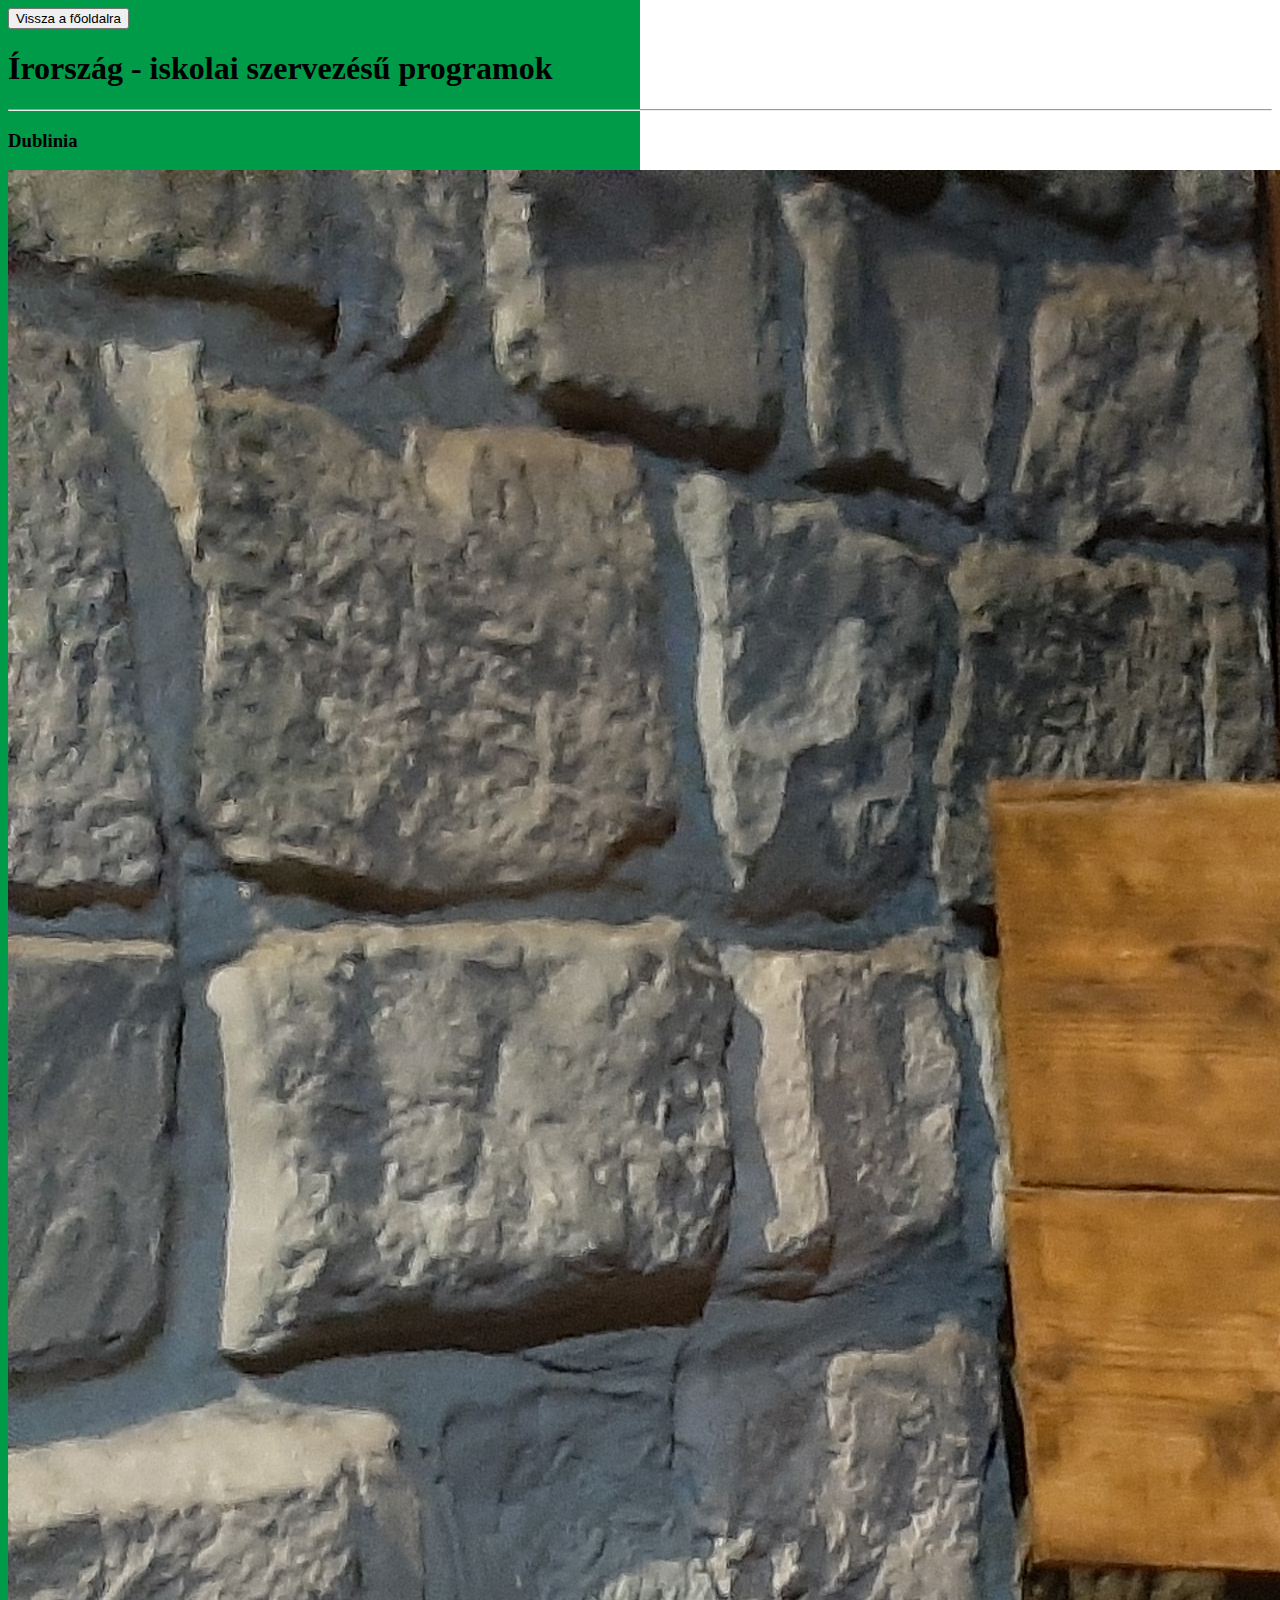
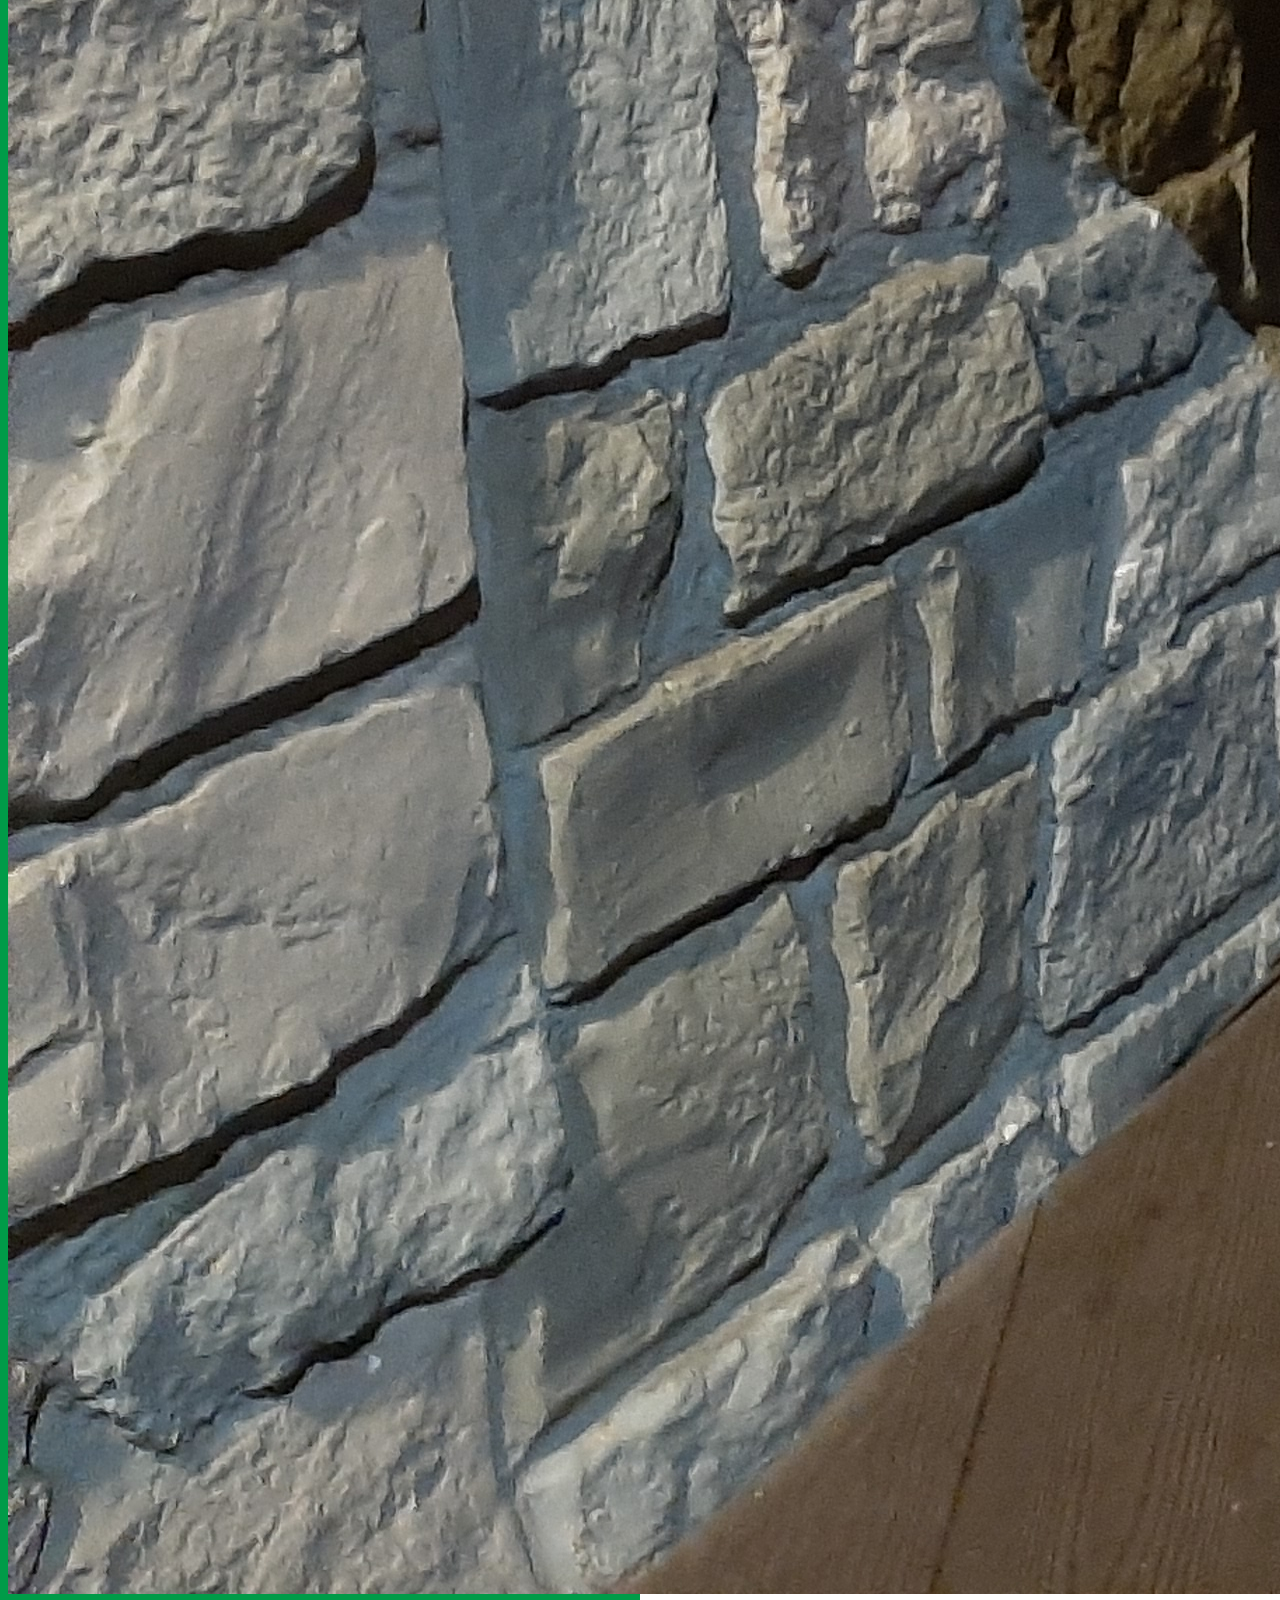
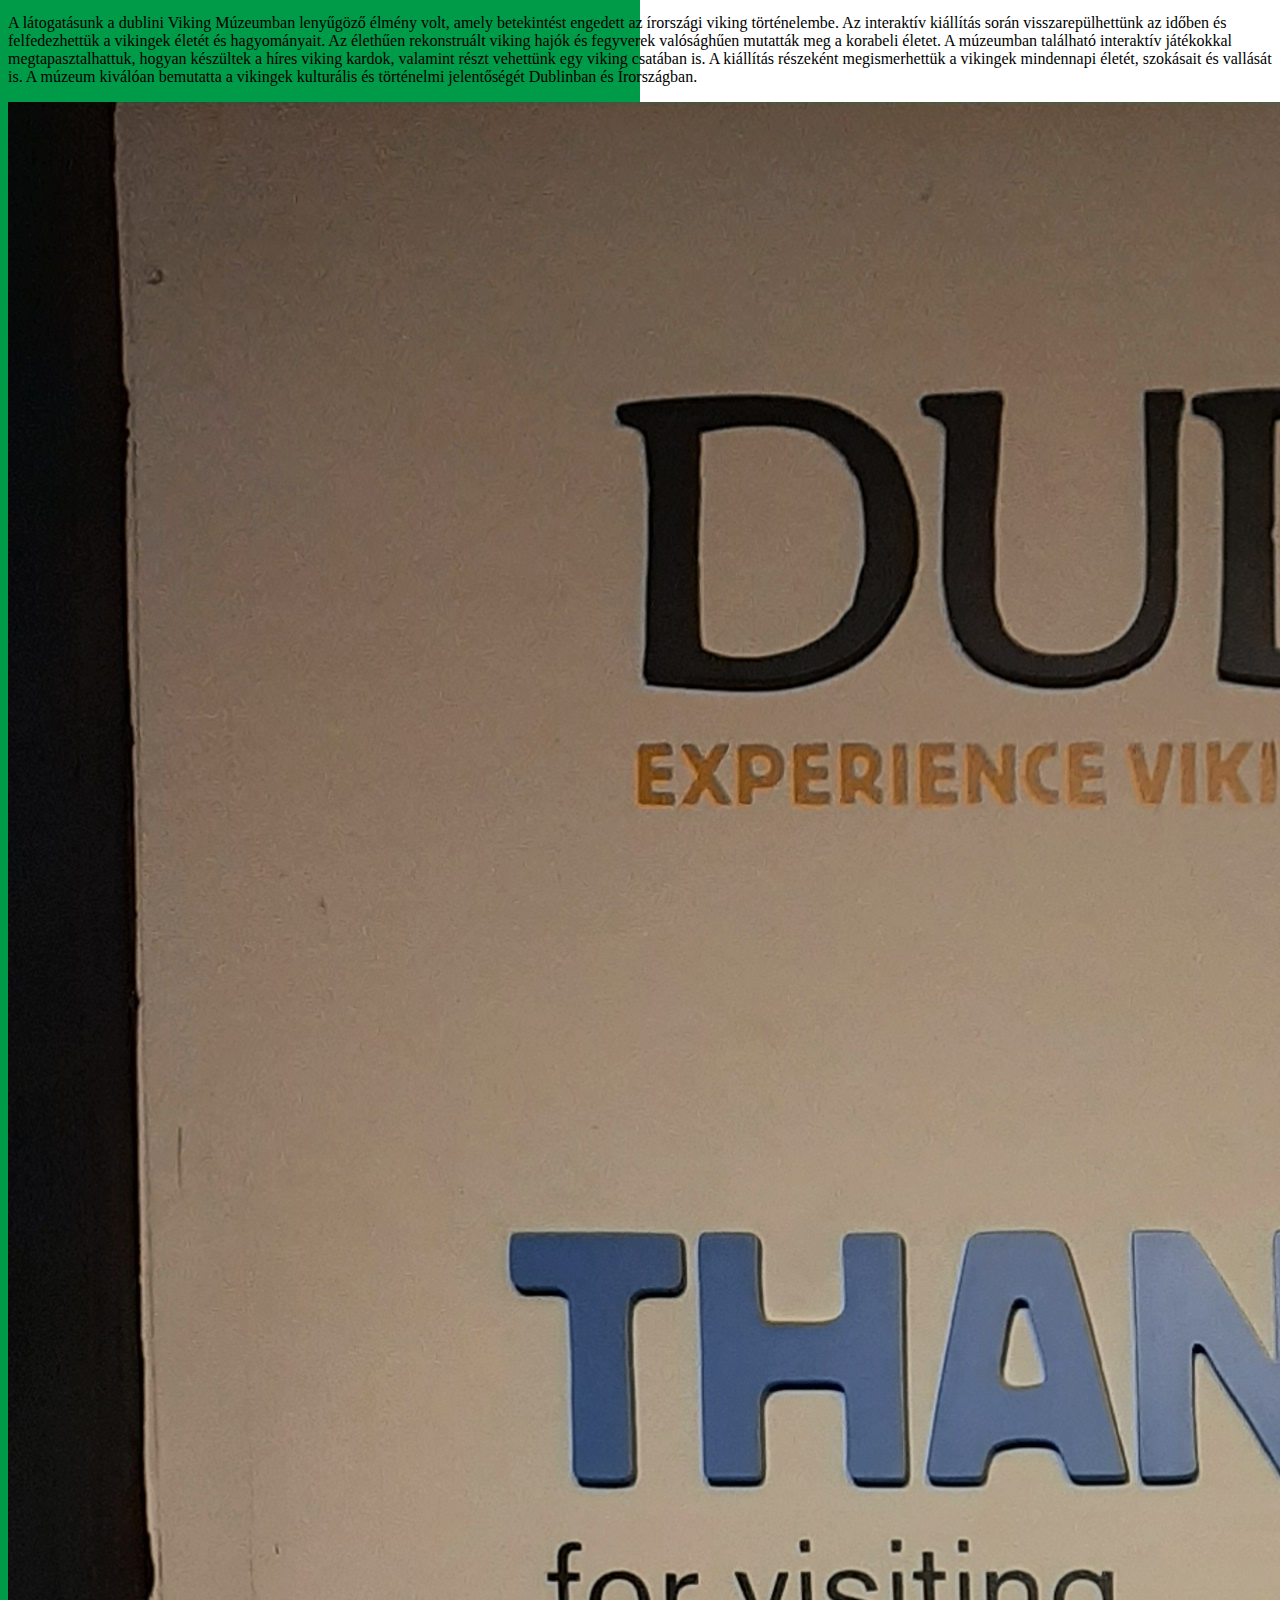
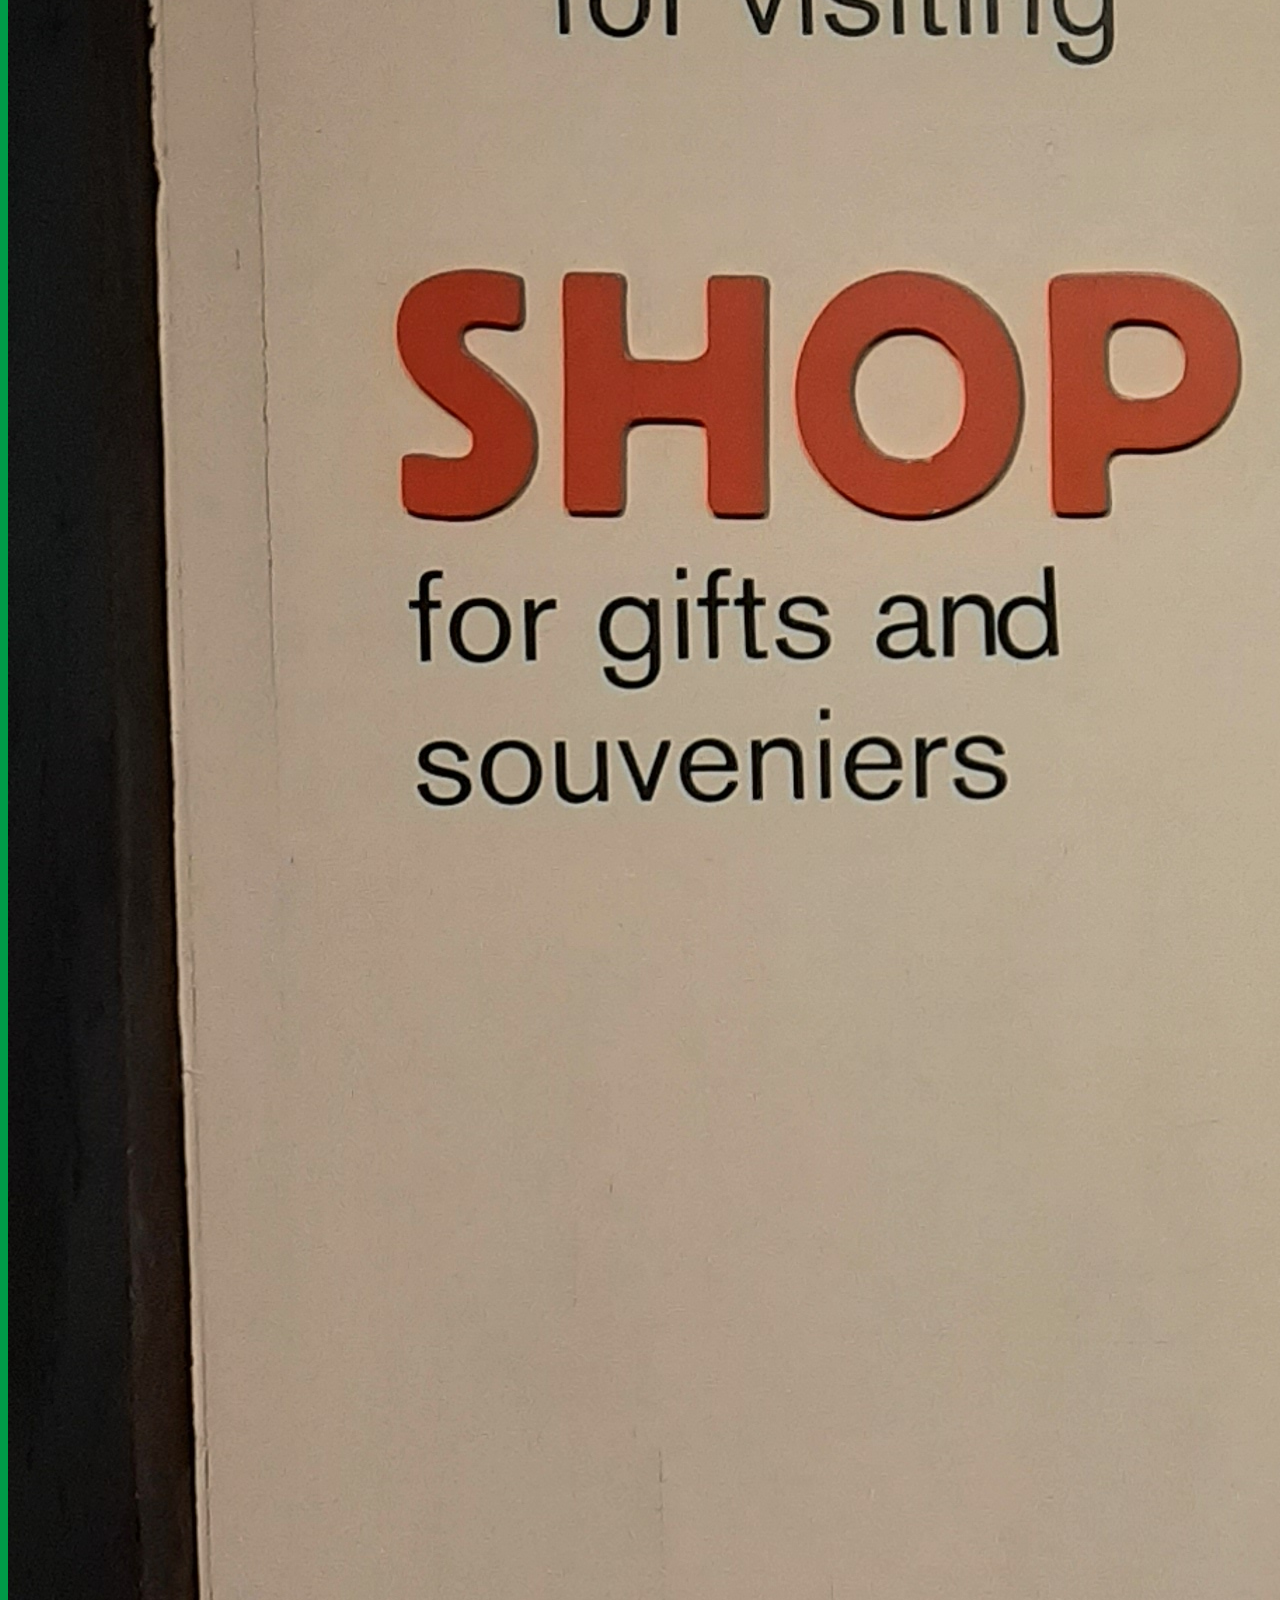
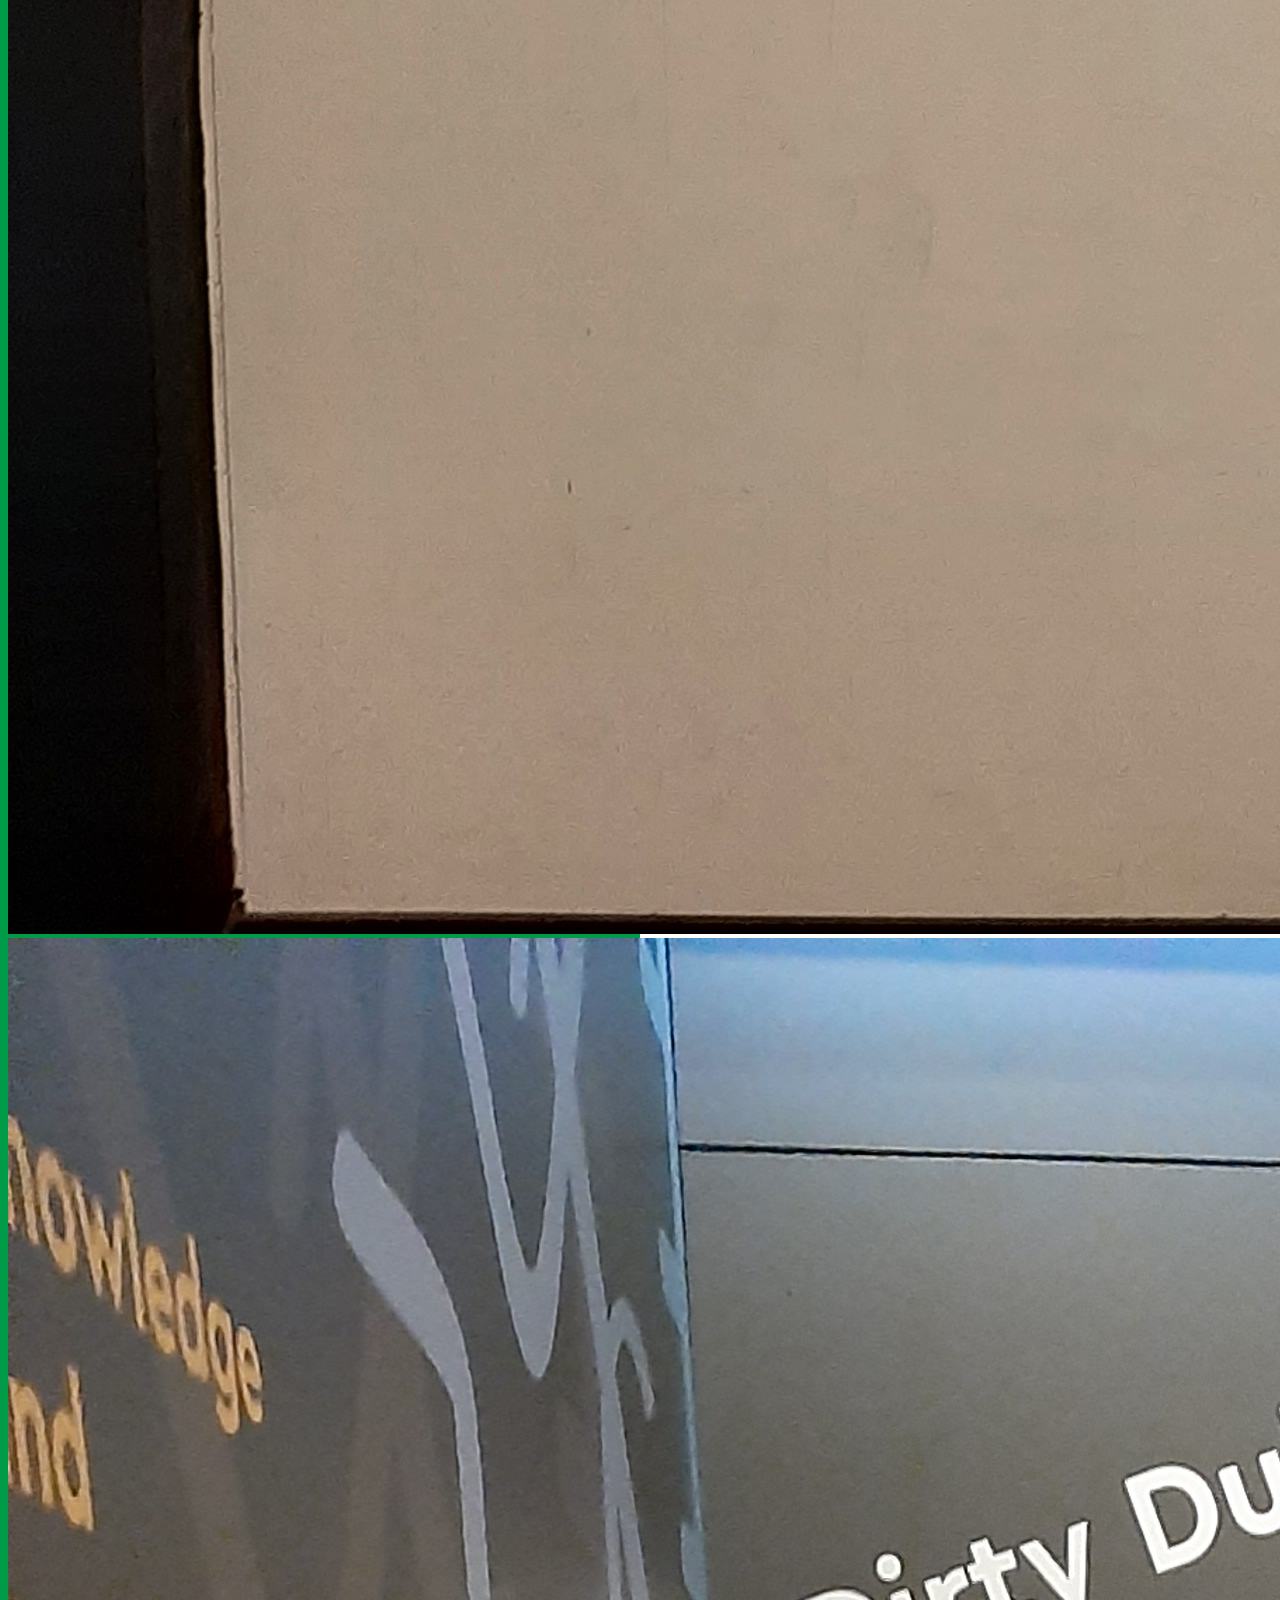
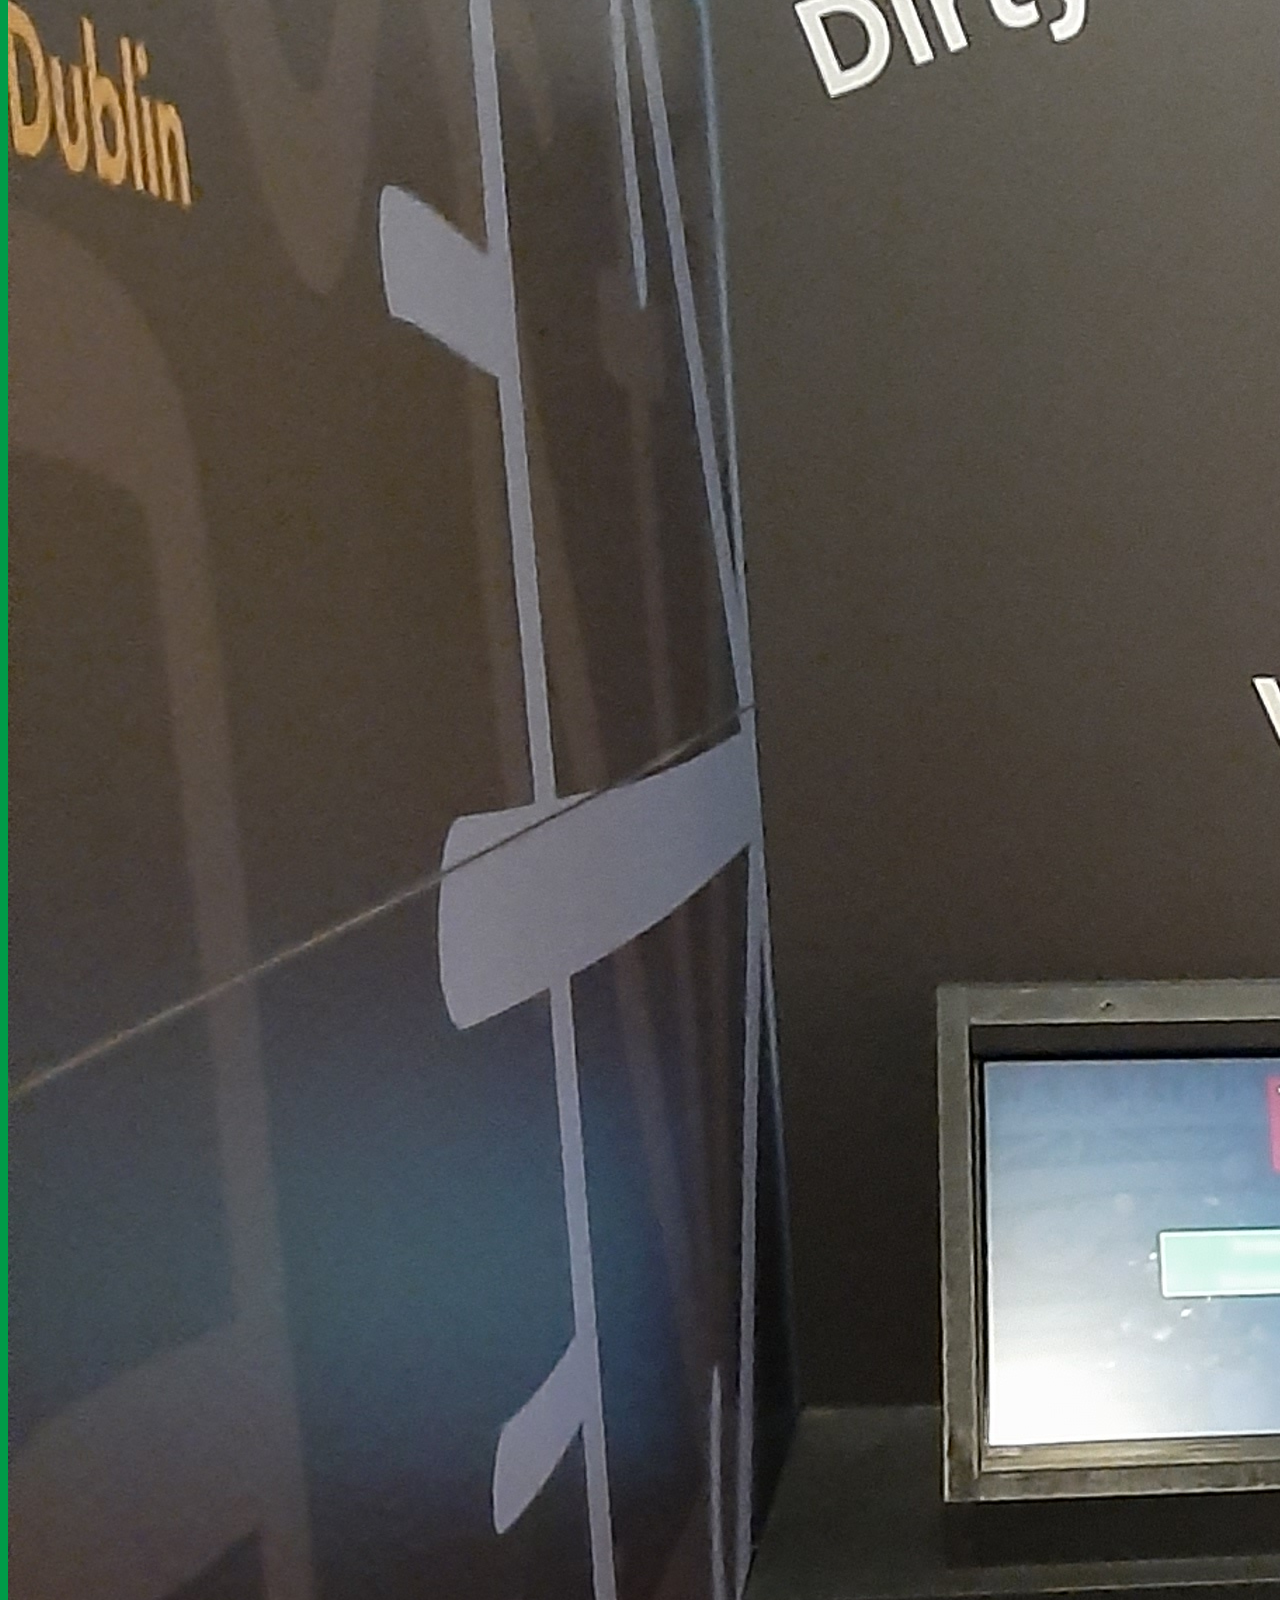
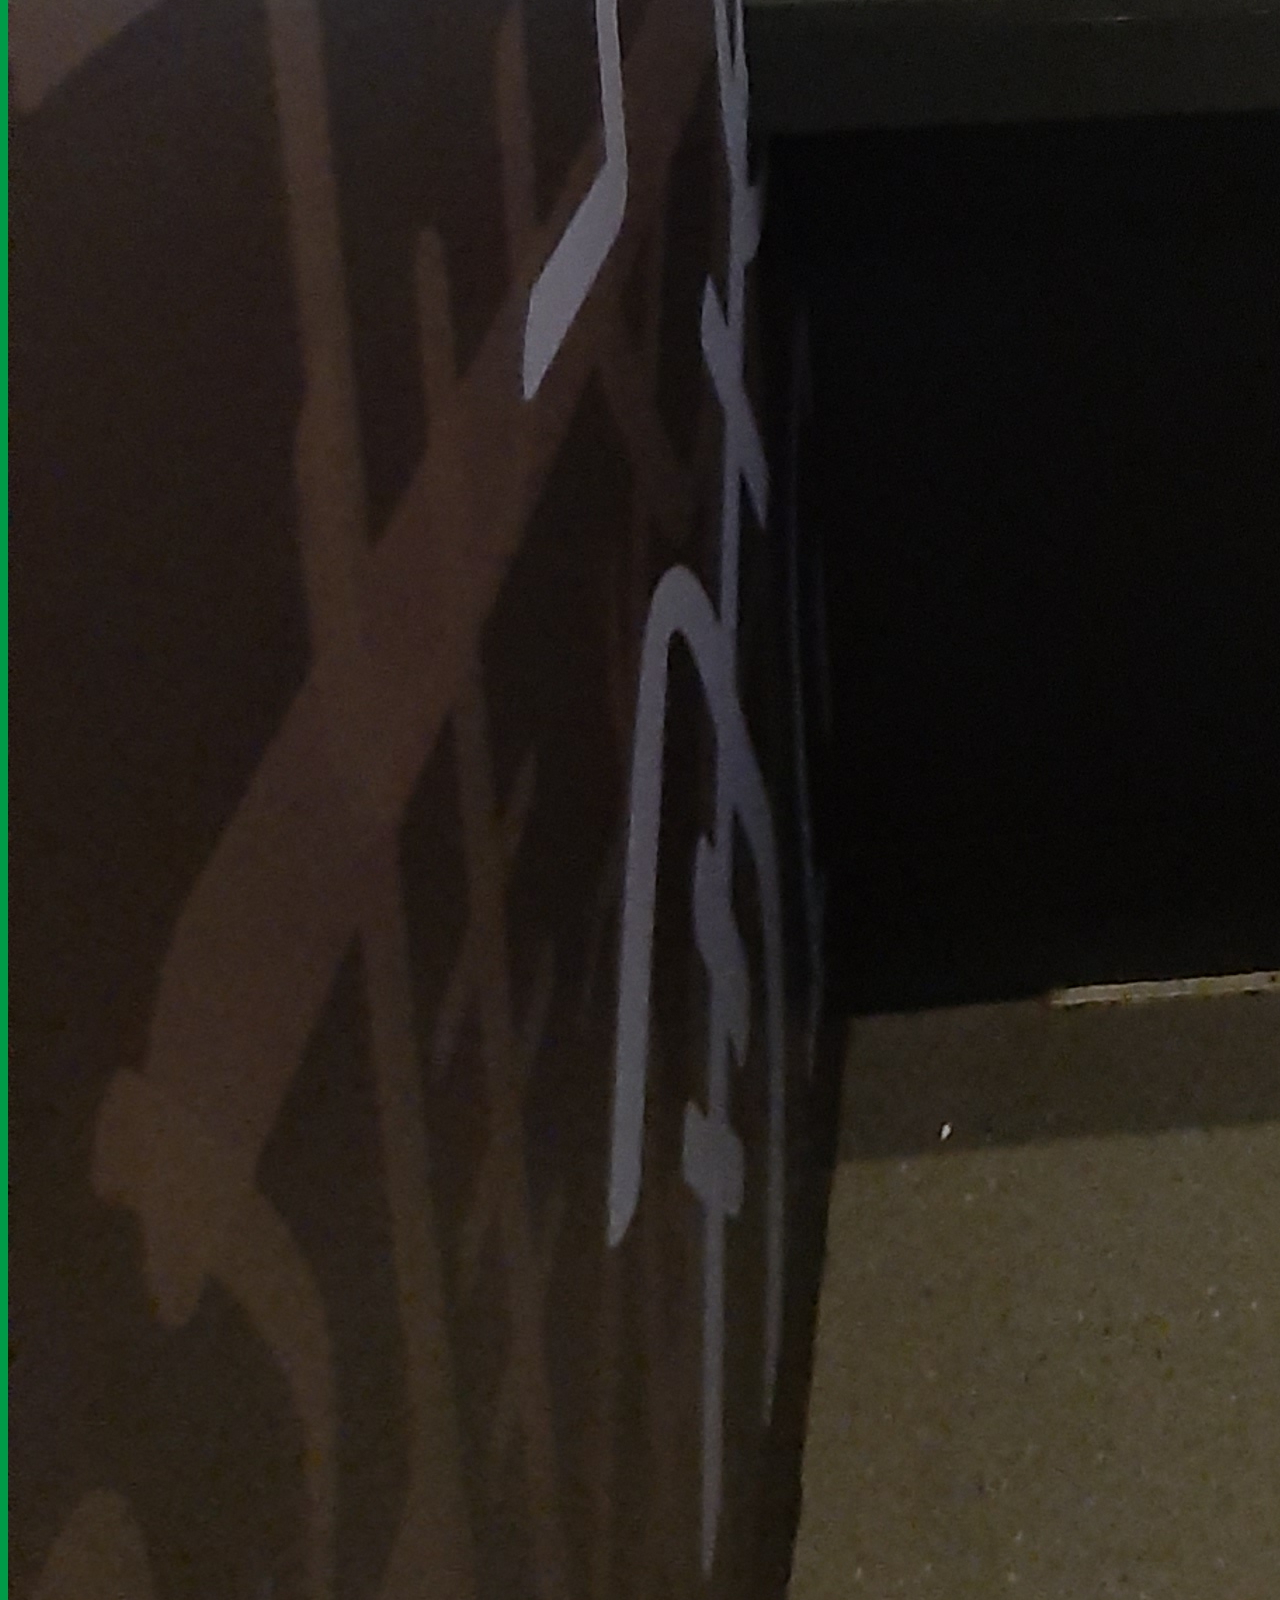
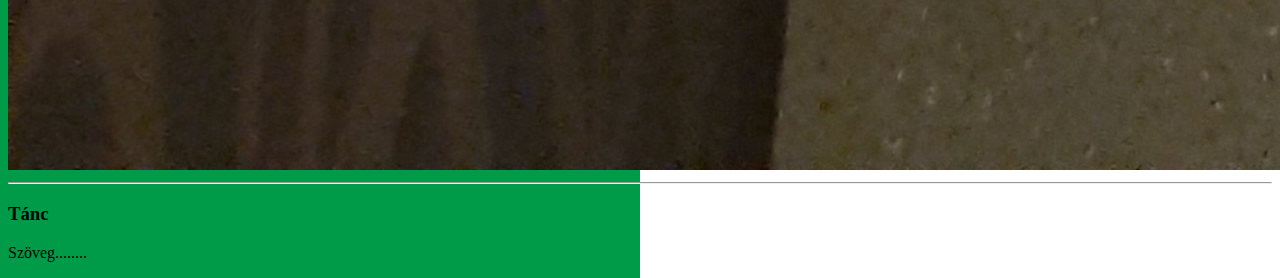
<file: szervezettprog.html>
<!DOCTYPE html>
<html lang="hu">

<head>
    <meta charset="UTF-8">
    <meta http-equiv="X-UA-Compatible" content="IE=edge">
    <meta name="viewport" content="width=device-width, initial-scale=1.0">
    <title>Iskolai szervezésű programok</title>
    <link href="https://cdn.jsdelivr.net/npm/bootstrap@5.0.2/dist/css/bootstrap.min.css" rel="stylesheet"
        integrity="sha384-EVSTQN3/azprG1Anm3QDgpJLIm9Nao0Yz1ztcQTwFspd3yD65VohhpuuCOmLASjC" crossorigin="anonymous">
    <link rel="stylesheet" href="style.css">
</head>

<body>
    <header>
        <button class="btn btn-dark" onclick="location.href='index.html'">Vissza a főoldalra</button>
    </header>
    <main class="container">
        <div class="row">
            <div class="col-12">
                <h1>Írország - iskolai szervezésű programok</h1>
            </div>
        </div>
        <div class="row">
            <div class="col-12">
                <hr>
                <h3>Dublinia</h3>
                <img src="kepek/dubliniano.jpg" alt="" class="img-fluid img-thumbnail">
                <p>
                    A látogatásunk a dublini Viking Múzeumban lenyűgöző élmény volt, amely betekintést engedett az
                    írországi viking történelembe. Az interaktív kiállítás során visszarepülhettünk az időben és
                    felfedezhettük a vikingek életét és hagyományait. Az élethűen rekonstruált viking hajók és fegyverek
                    valósághűen mutatták meg a korabeli életet. A múzeumban található interaktív játékokkal
                    megtapasztalhattuk, hogyan készültek a híres viking kardok, valamint részt vehettünk egy viking
                    csatában is. A kiállítás részeként megismerhettük a vikingek mindennapi életét, szokásait és
                    vallását is. A múzeum kiválóan bemutatta a vikingek kulturális és történelmi jelentőségét Dublinban
                    és Írországban.
                </p>
                <img src="kepek/dubliniatabla.jpg" alt="" class="img-fluid img-thumbnail">
                <img src="kepek/dubliniakviz.jpg" alt="" class="img-fluid img-thumbnail">
            </div>
        </div>
        <!--Ez lehet nem sulis volt-->

        <div class="row">
            <div class="col-12">
                <hr>
                <h3>Tánc</h3>
                <p>
                    Szöveg........
                </p>
            </div>
        </div>
    </main>
    <script src="https://cdn.jsdelivr.net/npm/bootstrap@5.0.2/dist/js/bootstrap.bundle.min.js"
        integrity="sha384-MrcW6ZMFYlzcLA8Nl+NtUVF0sA7MsXsP1UyJoMp4YLEuNSfAP+JcXn/tWtIaxVXM"
        crossorigin="anonymous"></script>
</body>

</html>
</file>
<file: style.css>
body{
    background-image: url(kepek/irzaszlo.png);
}
</file>
